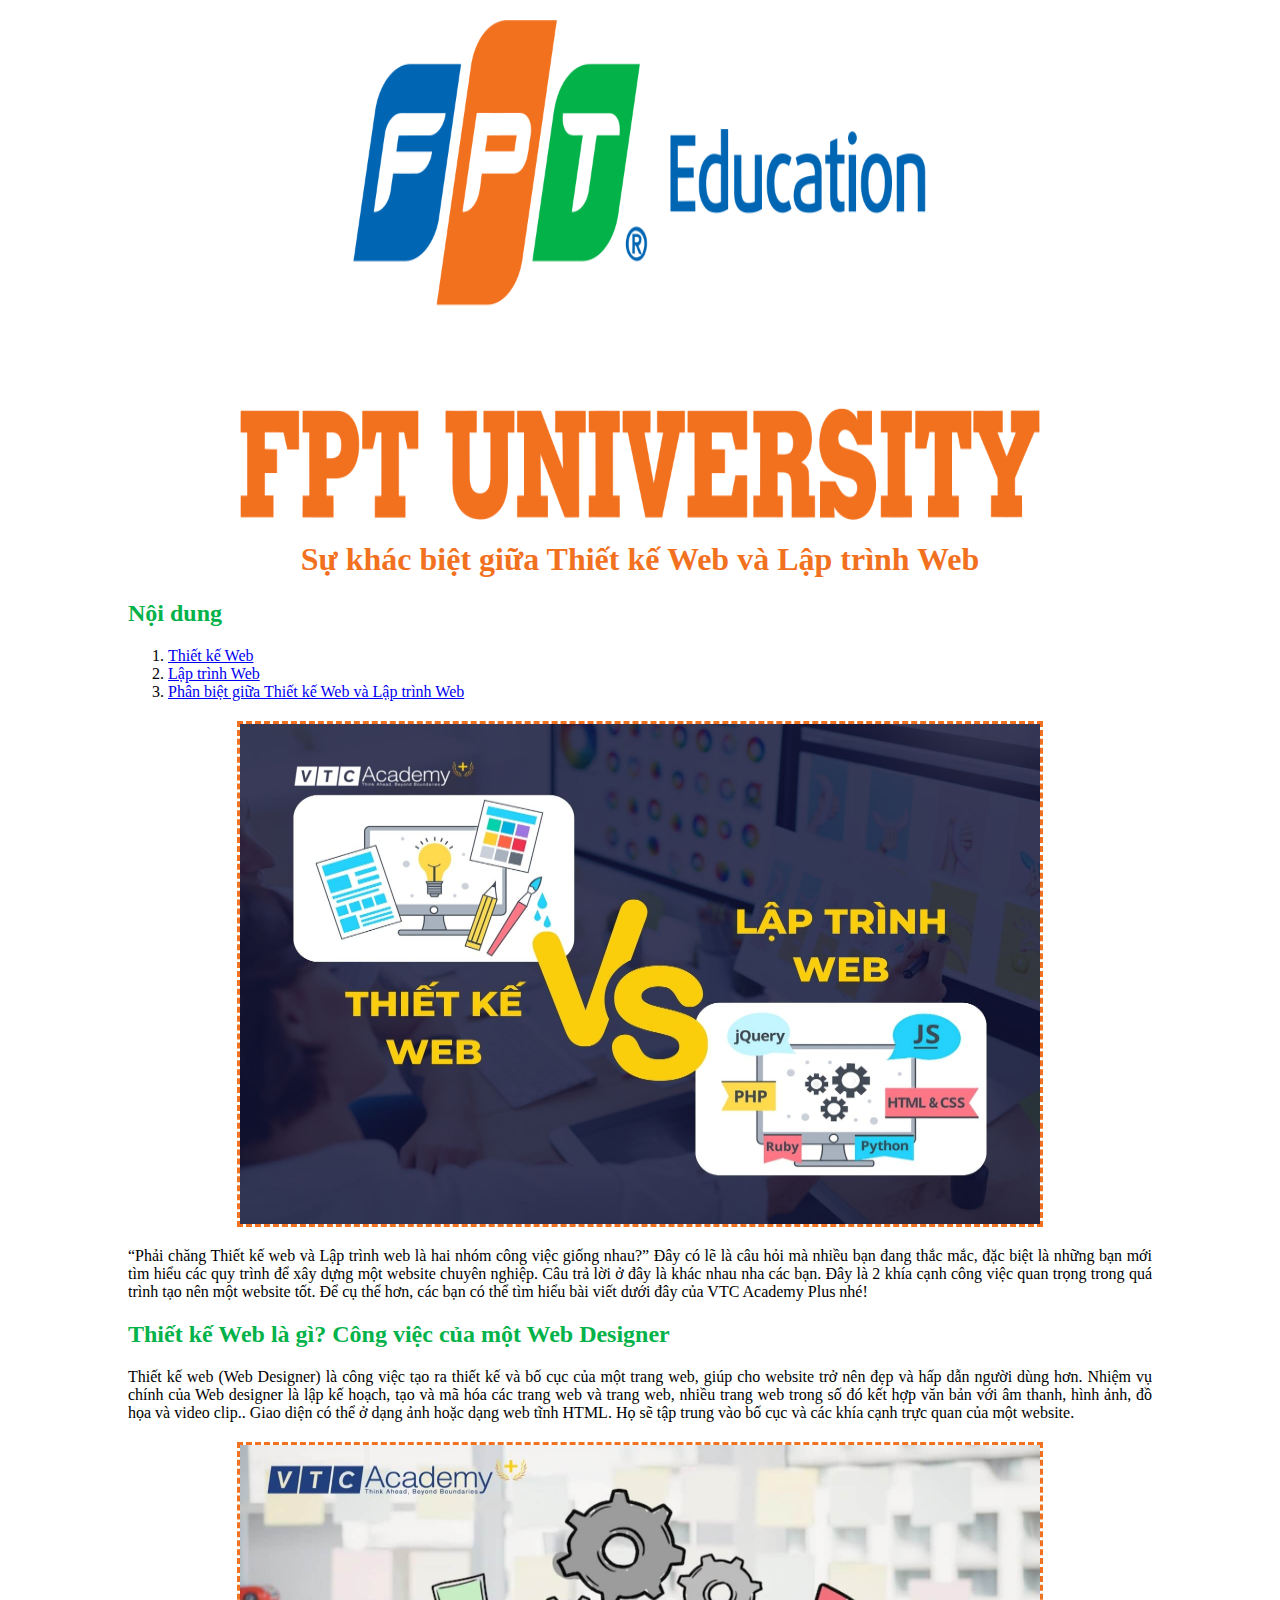
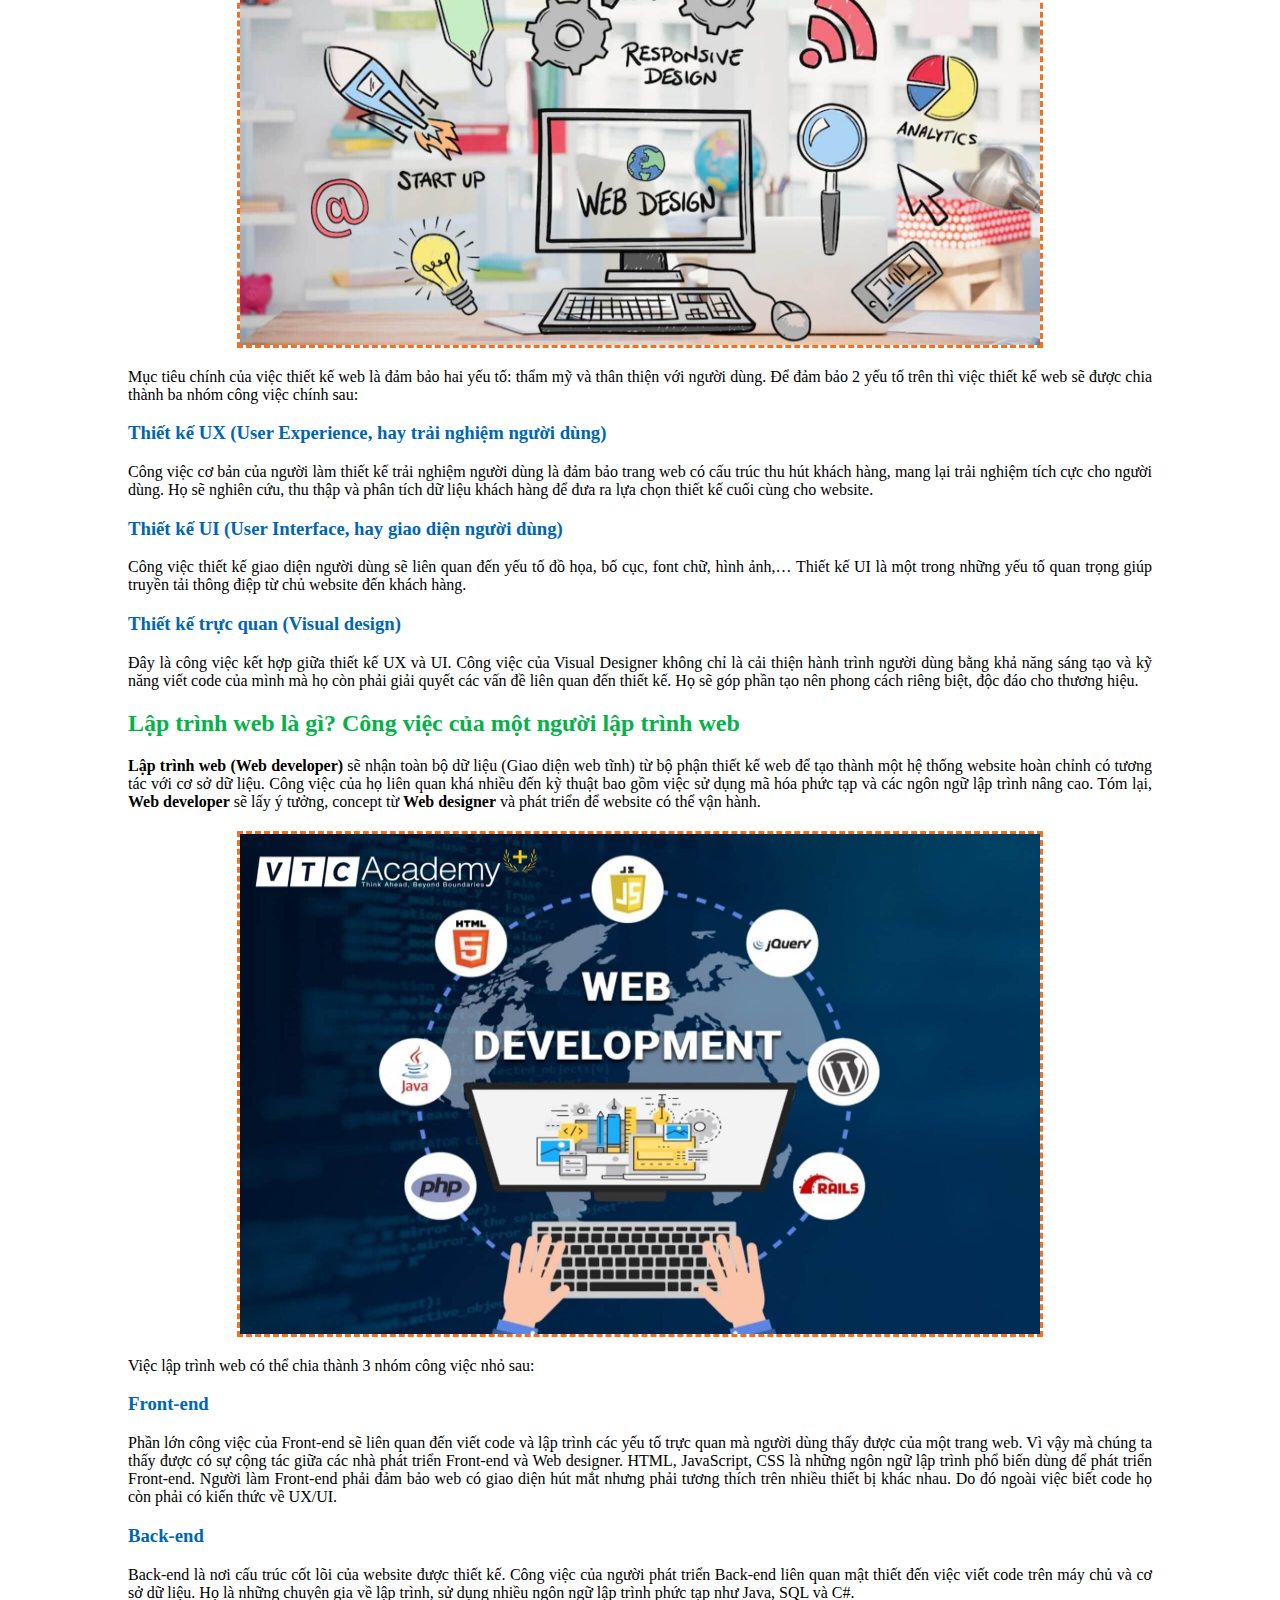
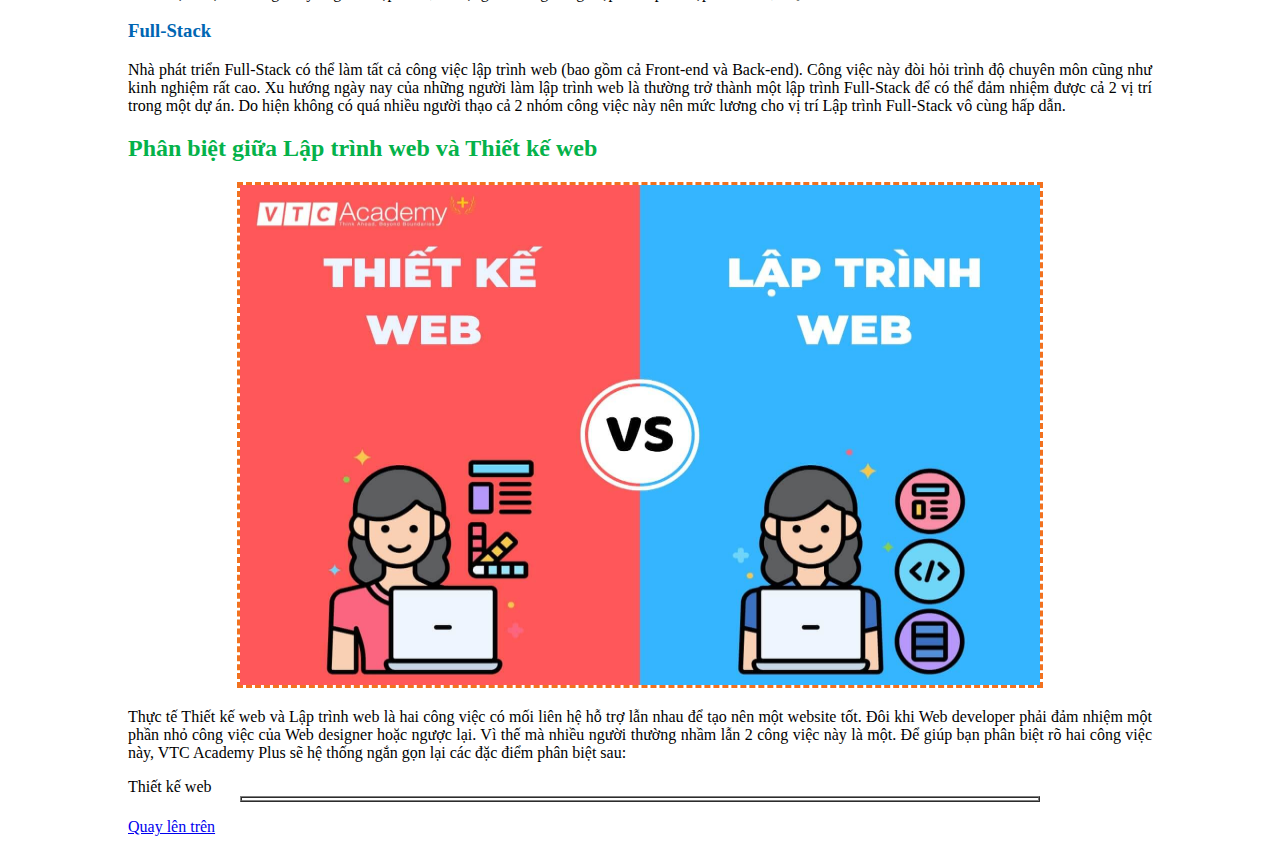
<file: Baitap/BT TUAN4/index.html>
<!doctype html>
<html>
<head>
<meta charset="utf-8">
<title>BT Tuần 4 - Lê Minh Thiện</title>
<style>
	body {width: 80%; margin: 0px auto}
	h2 {color: #04b24a}
	h3 {color: #0066b3}
	img {width: 800px; height: 500px; border-color: #f2711f; border-style: dashed; margin: 20px auto; display: block}
	p {text-align: justify}
</style>
</head>

<body>
	<img src="images/Logo_Trường_Đại_học_FPT.svg.png" style="width: 250; height: 100; border-style: none">
	<h1 style="color: #f2711f; text-align: center">Sự khác biệt giữa Thiết kế Web và Lập trình Web</h1>
	<h2>Nội dung</h2>
<ol>
		<li><a href="index.html#thietke">Thiết kế Web</a></li>
		<li><a href="index.html#laptrinh">Lập trình Web</a></li>
		<li><a href="index.html#phanbiet">Phân biệt giữa Thiết kế Web và Lập trình Web</a></li>
	</ol>
	<p>
		<img src="images/Su-khac-biet-giua-Thiet-ke-web-va-Lap-trinh-web.jpg" width="1275" height="825">
	</p>
	<p>“Phải chăng Thiết kế web và Lập trình web là hai nhóm công việc giống nhau?” Đây có lẽ là câu hỏi mà nhiều bạn đang thắc mắc, đặc biệt là những bạn mới tìm hiểu các quy trình để xây dựng một website chuyên nghiệp. Câu trả lời ở đây là khác nhau nha các bạn. Đây là 2 khía cạnh công việc quan trọng trong quá trình tạo nên một website tốt. Để cụ thể hơn, các bạn có thể tìm hiểu bài viết dưới đây của VTC Academy Plus nhé!</p>
	<h2 id="thietke">Thiết kế Web là gì? Công việc của một Web Designer</h2>
	<p>Thiết kế web (Web Designer) là công việc tạo ra thiết kế và bố cục của một trang web, giúp cho website trở nên đẹp và hấp dẫn người dùng hơn. Nhiệm vụ chính của Web designer là lập kế hoạch, tạo và mã hóa các trang web và trang web, nhiều trang web trong số đó kết hợp văn bản với âm thanh, hình ảnh, đồ họa và video clip.. Giao diện có thể ở dạng ảnh hoặc dạng web tĩnh HTML. Họ sẽ tập trung vào bố cục và các khía cạnh trực quan của một website.</p>
	<img src="images/thiet-ke-web.jpg">
	<p>Mục tiêu chính của việc thiết kế web là đảm bảo hai yếu tố: thẩm mỹ và thân thiện với người dùng. Để đảm bảo 2 yếu tố trên thì việc thiết kế web sẽ được chia thành ba nhóm công việc chính sau:</p>
	<h3>Thiết kế UX (User Experience, hay trải nghiệm người dùng)</h3>
	<p>Công việc cơ bản của người làm thiết kế trải nghiệm người dùng là đảm bảo trang web có cấu trúc thu hút khách hàng, mang lại trải nghiệm tích cực cho người dùng. Họ sẽ nghiên cứu, thu thập và phân tích dữ liệu khách hàng để đưa ra lựa chọn thiết kế cuối cùng cho website.</p>
	<h3>Thiết kế UI (User Interface, hay giao diện người dùng)</h3>
	<p>Công việc thiết kế giao diện người dùng sẽ liên quan đến yếu tố đồ họa, bố cục, font chữ, hình ảnh,… Thiết kế UI là một trong những yếu tố quan trọng giúp truyền tải thông điệp từ chủ website đến khách hàng.</p>
	<h3>Thiết kế trực quan (Visual design)</h3>
	<p>Đây là công việc kết hợp giữa thiết kế UX và UI. Công việc của Visual Designer không chỉ là cải thiện hành trình người dùng bằng khả năng sáng tạo và kỹ năng viết code của mình mà họ còn phải giải quyết các vấn đề liên quan đến thiết kế. Họ sẽ góp phần tạo nên phong cách riêng biệt, độc đáo cho thương hiệu.</p>
	<h2 id="laptrinh">Lập trình web là gì? Công việc của một người lập trình web</h2>
	<p><b>Lập trình web (Web developer)</b> sẽ nhận toàn bộ dữ liệu (Giao diện web tĩnh) từ bộ phận thiết kế web để tạo thành một hệ thống website hoàn chỉnh có tương tác với cơ sở dữ liệu. Công việc của họ liên quan khá nhiều đến kỹ thuật bao gồm việc sử dụng mã hóa phức tạp và các ngôn ngữ lập trình nâng cao. Tóm lại, <b>Web developer</b> sẽ lấy ý tưởng, concept từ <b>Web designer</b> và phát triển để website có thể vận hành.</p>
	<img src="images/lap-trinh-web.jpg">
	<p>Việc lập trình web có thể chia thành 3 nhóm công việc nhỏ sau:</p>
	<h3>Front-end</h3>
	<p>Phần lớn công việc của Front-end sẽ liên quan đến viết code và lập trình các yếu tố trực quan mà người dùng thấy được của một trang web. Vì vậy mà chúng ta thấy được có sự cộng tác giữa các nhà phát triển Front-end và Web designer. HTML, JavaScript, CSS là những ngôn ngữ lập trình phổ biến dùng để phát triển Front-end. Người làm Front-end phải đảm bảo web có giao diện hút mắt nhưng phải tương thích trên nhiều thiết bị khác nhau. Do đó ngoài việc biết code họ còn phải có kiến thức về UX/UI.</p>
	<h3>Back-end</h3>
	<p>Back-end là nơi cấu trúc cốt lõi của website được thiết kế. Công việc của người phát triển Back-end liên quan mật thiết đến việc viết code trên máy chủ và cơ sở dữ liệu. Họ là những chuyên gia về lập trình, sử dụng nhiều ngôn ngữ lập trình phức tạp như Java, SQL và C#.</p>
	<h3>Full-Stack</h3>
	<p>Nhà phát triển Full-Stack có thể làm tất cả công việc lập trình web (bao gồm cả Front-end và Back-end). Công việc này đòi hỏi trình độ chuyên môn cũng như kinh nghiệm rất cao. Xu hướng ngày nay của những người làm lập trình web là thường trở thành một lập trình Full-Stack để có thể đảm nhiệm được cả 2 vị trí trong một dự án. Do hiện không có quá nhiều người thạo cả 2 nhóm công việc này nên mức lương cho vị trí Lập trình Full-Stack vô cùng hấp dẫn.</p>
	<h2 id="phanbiet">Phân biệt giữa Lập trình web và Thiết kế web</h2>
	<img src="images/phan-biet.jpg">
	<p>Thực tế Thiết kế web và Lập trình web là hai công việc có mối liên hệ hỗ trợ lẫn nhau để tạo nên một website tốt. Đôi khi Web developer phải đảm nhiệm một phần nhỏ công việc của Web designer hoặc ngược lại. Vì thế mà nhiều người thường nhầm lẫn 2 công việc này là một.

	Để giúp bạn phân biệt rõ hai công việc này, VTC Academy Plus sẽ hệ thống ngắn gọn lại các đặc điểm phân biệt sau:</p>
	<table width="800" border="1" cellspacing="0" align="center">
		<td>
			<tr></tr>
			<tr>Thiết kế web</tr>
			<tr></tr>
		</td>
	</table>
	<p><a href="index.html">Quay lên trên</a></p>
</body>
</html>
</file>
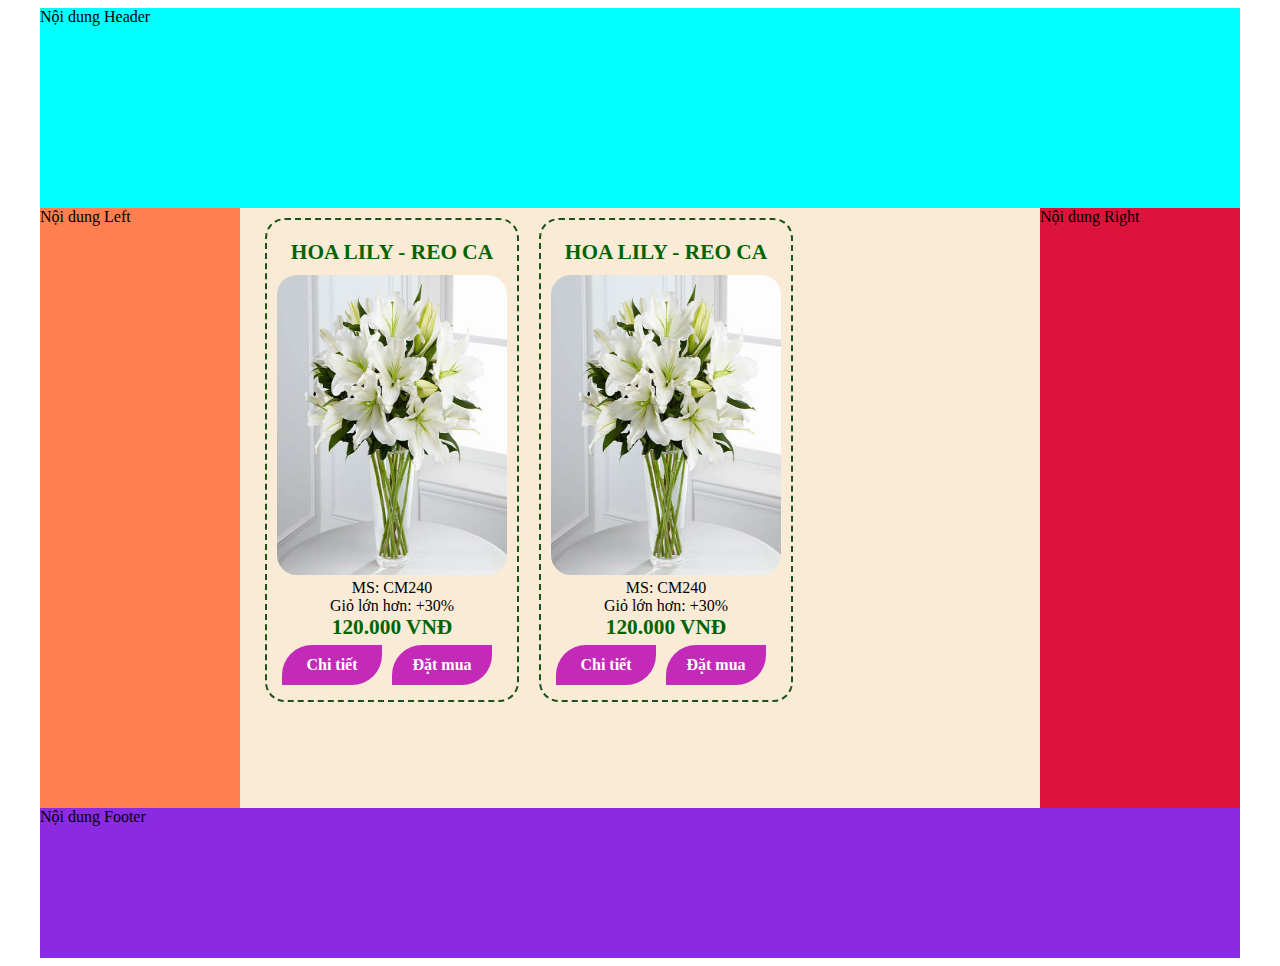
<file: Baitap/BT TUAN5/index.html>
<!doctype html>
<html>
<head>
<meta charset="utf-8">
<title>Bài tập Tuần 5 - Lê Minh Thiện</title>
<link href="css/Style.css" rel="stylesheet" type="text/css"><!--External Stylesheet: áp dụng cho cả website-->
	<style> </style><!--Internal Style Sheet: áp dụng cho 1 trang web-->
</head>

<body>
	<div id="container">
		<div id="header">Nội dung Header</div>
		<div id="left">Nội dung Left</div>
		<div id="middle">
			<div class="khung">
				<div class="tieude">HOA LILY - REO CA</div>
				<div class="hinh"><img src="images/hoa_ly_trang_1.jpg"></div>
				<div class="mota">
					MS: CM240<br>
					Giỏ lớn hơn: +30%<br>
					<span class="gia">120.000 VNĐ</span> <!--tách biệt Giá so với các nội dung khác-->
				</div>
				<div>
					<div class="nut"><a href="#">Chi tiết</a></div>
					<div class="nut"><a herf="#">Đặt mua</a></div>
				</div>
			</div><!--end div khung-->
		<div class="khung">
				<div class="tieude">HOA LILY - REO CA</div>
				<div class="hinh"><img src="images/hoa_ly_trang_1.jpg"></div>
				<div class="mota">
					MS: CM240<br>
					Giỏ lớn hơn: +30%<br>
					<span class="gia">120.000 VNĐ</span> <!--tách biệt Giá so với các nội dung khác-->
				</div>
				<div>
					<div class="nut"><a href="#">Chi tiết</a></div>
					<div class="nut"><a herf="#">Đặt mua</a></div>
				</div>
			</div>
		</div>
		<div id="right">Nội dung Right</div>
		<div id="footer">Nội dung Footer</div>
	</div>
</body>
</html>
</file>
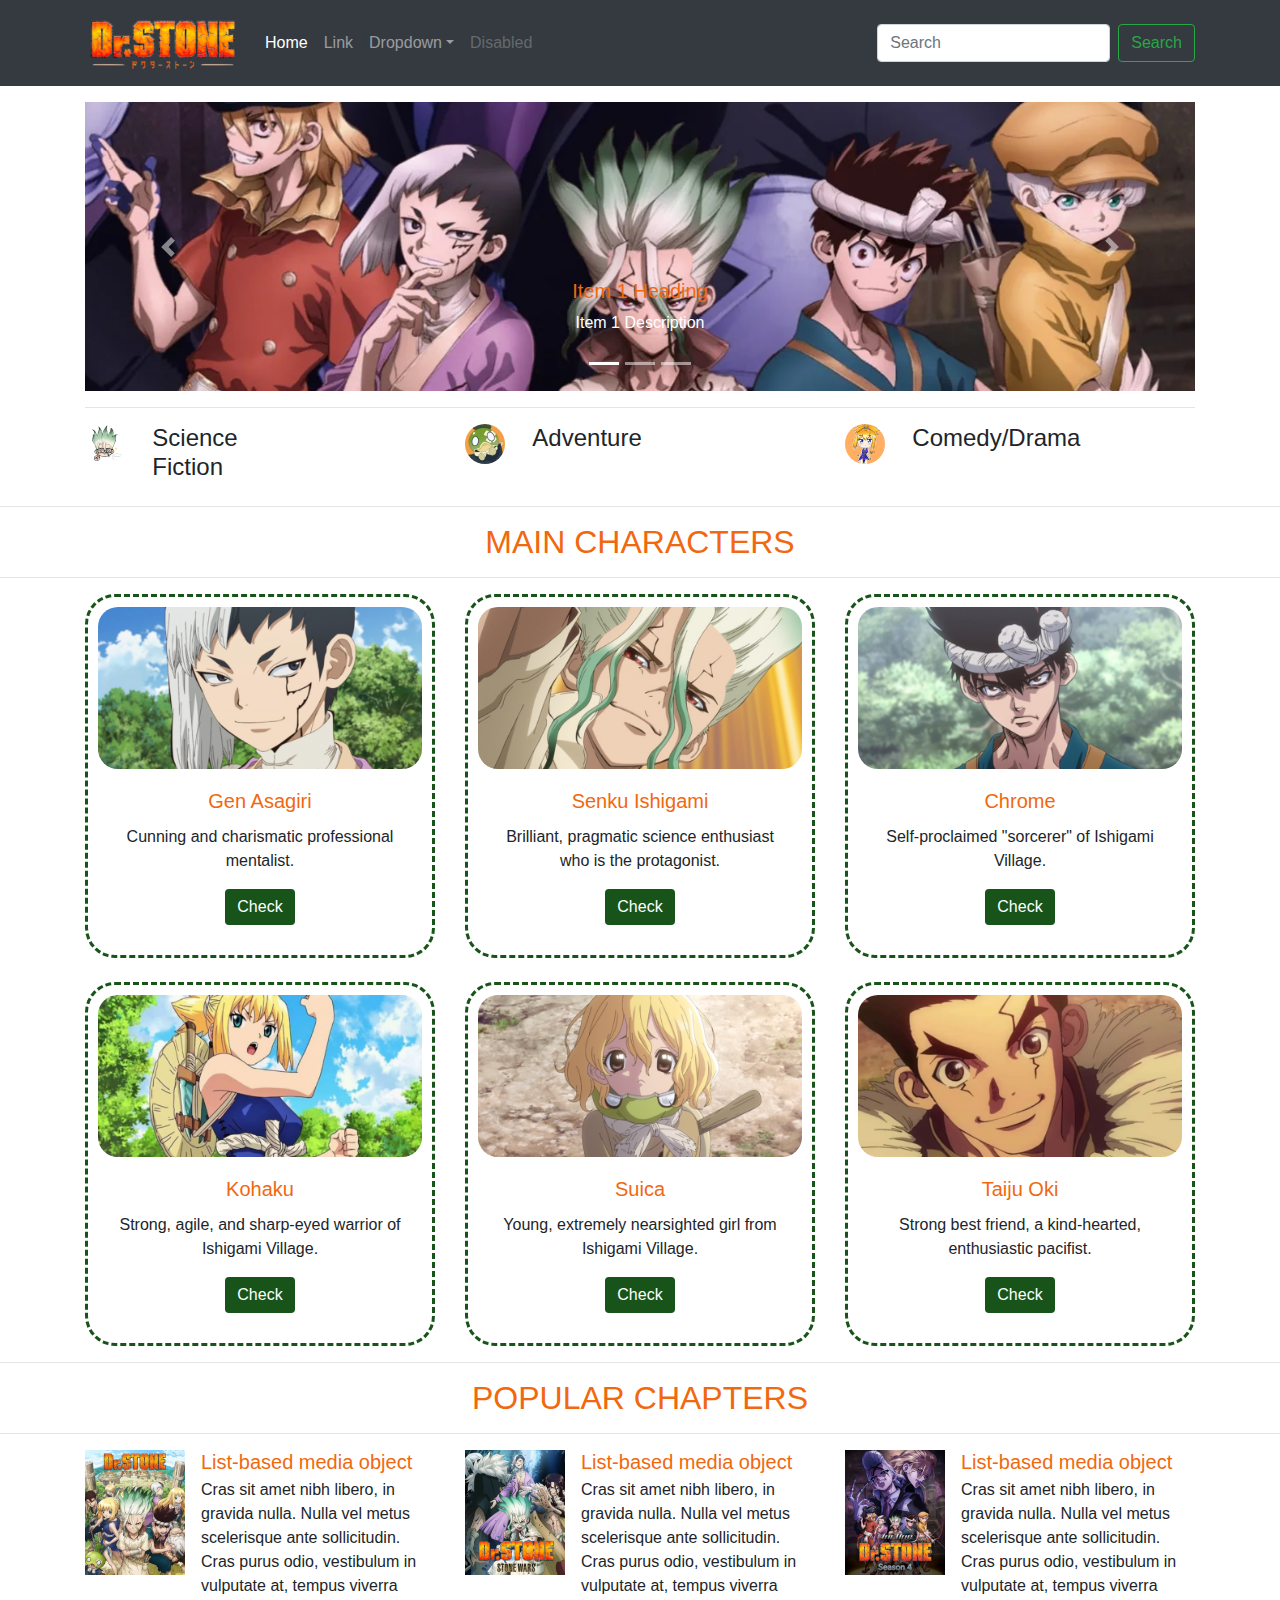
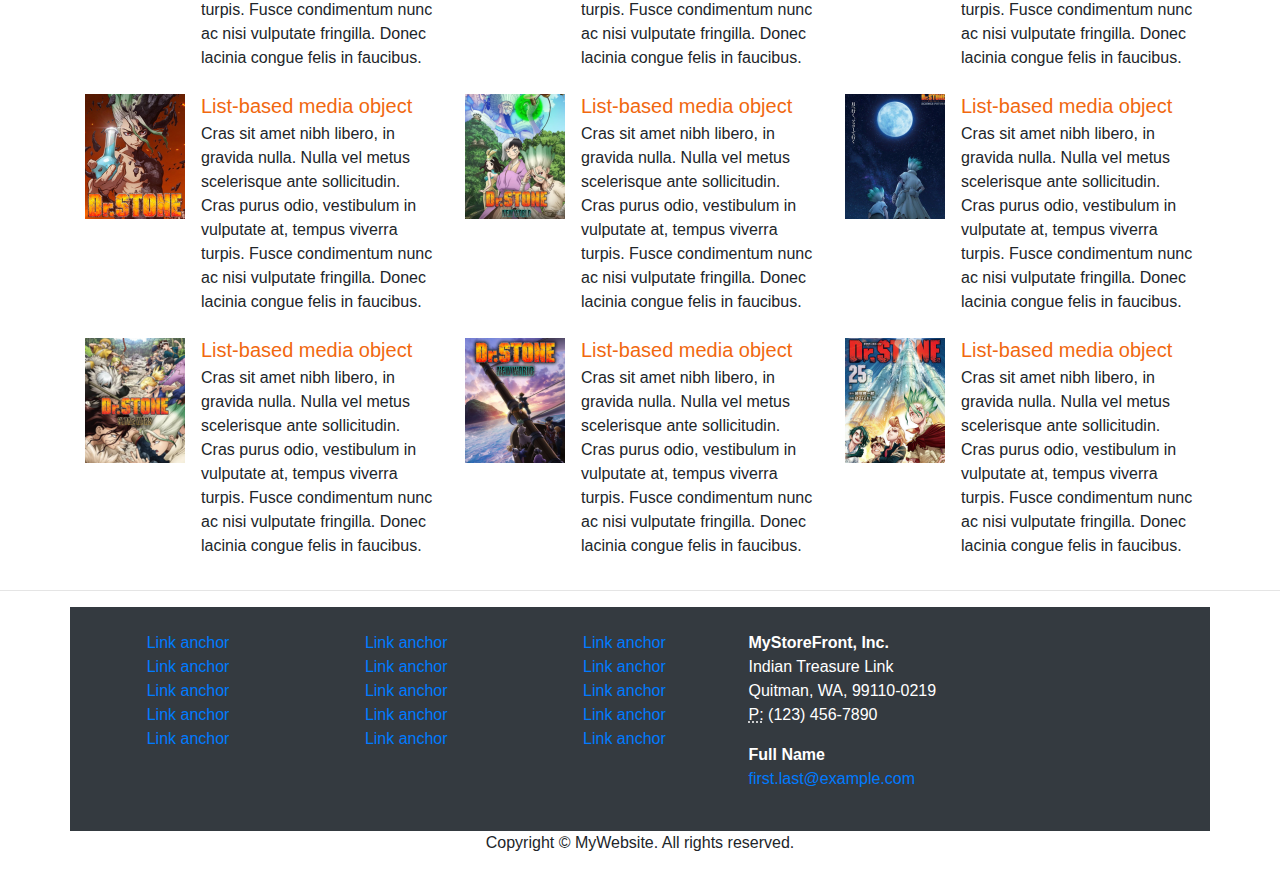
<file: Baitap/BT TUAN7/index.html>
<!DOCTYPE html>
<html lang="en">
  <head>
    <meta charset="utf-8">
    <meta http-equiv="X-UA-Compatible" content="IE=edge">
    <meta name="viewport" content="width=device-width, initial-scale=1">
    <title>Bootstrap eCommerce Page Template</title>
    <!-- Bootstrap -->
    <link href="css/bootstrap-4.3.1.css" rel="stylesheet">
    <link href="Style/mystyle.css" rel="stylesheet" type="text/css">
  </head>
  <body>
    <nav class="navbar navbar-expand-lg navbar-dark bg-dark">
      <div class="container">
        <a class="navbar-brand" href="#"><img src="images/Logo.png"></a>
        <button class="navbar-toggler" type="button" data-toggle="collapse" data-target="#navbarSupportedContent" aria-controls="navbarSupportedContent" aria-expanded="false" aria-label="Toggle navigation">
        <span class="navbar-toggler-icon"></span>
        </button>
        <div class="collapse navbar-collapse" id="navbarSupportedContent">
          <ul class="navbar-nav mr-auto">
            <li class="nav-item active">
              <a class="nav-link" href="#">Home <span class="sr-only">(current)</span></a>
            </li>
            <li class="nav-item">
              <a class="nav-link" href="#">Link</a>
            </li>
            <li class="nav-item dropdown">
              <a class="nav-link dropdown-toggle" href="#" id="navbarDropdown" role="button" data-toggle="dropdown" aria-haspopup="true" aria-expanded="false">Dropdown</a>
              <div class="dropdown-menu" aria-labelledby="navbarDropdown">
                <a class="dropdown-item" href="#">Action</a>
                <a class="dropdown-item" href="#">Another action</a>
                <div class="dropdown-divider"></div>
                <a class="dropdown-item" href="#">Something else here</a>
              </div>
            </li>
            <li class="nav-item">
              <a class="nav-link disabled" href="#">Disabled</a>
            </li>
          </ul>
          <form class="form-inline my-2 my-lg-0">
            <input class="form-control mr-sm-2" type="search" placeholder="Search" aria-label="Search">
            <button class="btn btn-outline-success my-2 my-sm-0" type="submit">Search</button>
          </form>
        </div>
      </div>
    </nav>
    <div class="container mt-3">
      <div class="row">
        <div class="col-12">
          <div id="carouselExampleControls" class="carousel slide" data-ride="carousel">
            <ol class="carousel-indicators">
              <li data-target="#carouselExampleControls" data-slide-to="0" class="active"></li>
              <li data-target="#carouselExampleControls" data-slide-to="1"></li>
              <li data-target="#carouselExampleControls" data-slide-to="2"></li>
            </ol>
            <div class="carousel-inner">
              <div class="carousel-item active">
                <img class="d-block w-100" src="images/1920x500 1.png" alt="First slide" style="width: 1920px" style="height: 500px">
                <div class="carousel-caption d-none d-md-block">
                  <h5>Item 1 Heading</h5>
                  <p>Item 1 Description</p>
                </div>
              </div>
              <div class="carousel-item">
                <img class="d-block w-100" src="images/1920x500 2.png" alt="Second slide">
                <div class="carousel-caption d-none d-md-block">
                  <h5>Item 2 Heading</h5>
                  <p>Item 2 Description</p>
                </div>
              </div>
              <div class="carousel-item">
                <img class="d-block w-100" src="images/1920x500 3.png" alt="Third slide">
                <div class="carousel-caption d-none d-md-block">
                  <h5>Item 3 Heading</h5>
                  <p>Item 3 Description</p>
                </div>
              </div>
            </div>
            <a class="carousel-control-prev" href="#carouselExampleControls" role="button" data-slide="prev">
            <span class="carousel-control-prev-icon" aria-hidden="true"></span>
            <span class="sr-only">Previous</span>
            </a>
            <a class="carousel-control-next" href="#carouselExampleControls" role="button" data-slide="next">
            <span class="carousel-control-next-icon" aria-hidden="true"></span>
            <span class="sr-only">Next</span>
            </a>
          </div>
        </div>
      </div>
      <hr>
    </div>
    <div class="container">
      <div class="row">
        <div class="col-4">
          <div class="row">
            <div class="col-2"><img class="rounded-circle" alt="Free Shipping" src="images/40x40 1.png"></div>
            <div class="col-lg-6 col-10 ml-1">
              <h4>Science Fiction</h4>
            </div>
          </div>
        </div>
        <div class="col-4">
          <div class="row">
            <div class="col-2"><img class="rounded-circle" alt="Free Shipping" src="images/40x40 2.png"></div>
            <div class="col-lg-6 col-10 ml-1">
              <h4>Adventure</h4>
            </div>
          </div>
        </div>
        <div class="col-4">
          <div class="row">
            <div class="col-2"><img class="rounded-circle" alt="Free Shipping" src="images/40x40 3.png"></div>
            <div class="col-lg-6 col-10 ml-1">
              <h4>Comedy/Drama</h4>
            </div>
          </div>
        </div>
      </div>
    </div>
    <hr>
    <h2 class="text-center">MAIN CHARACTERS</h2>
    <hr>
    <div class="container">
      <div class="row text-center">
        <div class="col-md-4 pb-1 pb-md-0">
          <div class="card">
            <img class="card-img-top" src="images/400x200 1.png" alt="Card image cap">
            <div class="card-body">
              <h5 class="card-title">Gen Asagiri</h5>
              <p class="card-text">Cunning and charismatic professional mentalist.</p>
              <a href="#" class="btn btn-primary">Check</a>
            </div>
          </div>
        </div>
        <div class="col-md-4 pb-1 pb-md-0">
          <div class="card">
            <img class="card-img-top" src="images/400x200 2.png" alt="Card image cap">
            <div class="card-body">
              <h5 class="card-title">Senku Ishigami</h5>
              <p class="card-text">Brilliant, pragmatic science enthusiast who is the protagonist.</p>
              <a href="#" class="btn btn-primary">Check</a>
            </div>
          </div>
        </div>
        <div class="col-md-4 pb-1 pb-md-0">
          <div class="card">
            <img class="card-img-top" src="images/400x200 3.png" alt="Card image cap">
            <div class="card-body">
              <h5 class="card-title">Chrome</h5>
              <p class="card-text">Self-proclaimed "sorcerer" of Ishigami Village.</p>
              <a href="#" class="btn btn-primary">Check</a>
            </div>
          </div>
        </div>
      </div>
      <div class="row text-center mt-4">
        <div class="col-md-4 pb-1 pb-md-0">
          <div class="card">
            <img class="card-img-top" src="images/400x200 4.png" alt="Card image cap">
            <div class="card-body">
              <h5 class="card-title">Kohaku</h5>
              <p class="card-text">Strong, agile, and sharp-eyed warrior of Ishigami Village.</p>
              <a href="#" class="btn btn-primary">Check</a>
            </div>
          </div>
        </div>
        <div class="col-md-4 pb-1 pb-md-0">
          <div class="card">
            <img class="card-img-top" src="images/400x200 5.png" alt="Card image cap">
            <div class="card-body">
              <h5 class="card-title">Suica</h5>
              <p class="card-text">Young, extremely nearsighted girl from Ishigami Village.</p>
              <a href="#" class="btn btn-primary">Check</a>
            </div>
          </div>
        </div>
        <div class="col-md-4 pb-1 pb-md-0">
          <div class="card">
            <img class="card-img-top" src="images/400x200 6.png" alt="Card image cap">
            <div class="card-body">
              <h5 class="card-title">Taiju Oki</h5>
              <p class="card-text">Strong best friend, a kind-hearted, enthusiastic pacifist.</p>
              <a href="#" class="btn btn-primary">Check</a>
            </div>
          </div>
        </div>
      </div>
    </div>
    <hr>
    <h2 class="text-center">POPULAR CHAPTERS</h2>
    <hr>
    <div class="container">
      <div class="row">
        <div class="col-lg-4">
          <ul class="list-unstyled">
            <li class="media">
              <img class="mr-3" src="images/100x125 1 TV Series.png" alt="Generic placeholder image">
              <div class="media-body">
                <h5 class="mt-0 mb-1">List-based media object</h5>
                Cras sit amet nibh libero, in gravida nulla. Nulla vel metus scelerisque ante sollicitudin. Cras purus odio, vestibulum in vulputate at, tempus viverra turpis. Fusce condimentum nunc ac nisi vulputate fringilla. Donec lacinia congue felis in faucibus.
              </div>
            </li>
            <li class="media my-4">
              <img class="mr-3" src="images/100x125 2 Season 1.png" alt="Generic placeholder image">
              <div class="media-body">
                <h5 class="mt-0 mb-1">List-based media object</h5>
                Cras sit amet nibh libero, in gravida nulla. Nulla vel metus scelerisque ante sollicitudin. Cras purus odio, vestibulum in vulputate at, tempus viverra turpis. Fusce condimentum nunc ac nisi vulputate fringilla. Donec lacinia congue felis in faucibus.
              </div>
            </li>
            <li class="media">
              <img class="mr-3" src="images/100x125 Season 2.png" alt="Generic placeholder image">
              <div class="media-body">
                <h5 class="mt-0 mb-1">List-based media object</h5>
                Cras sit amet nibh libero, in gravida nulla. Nulla vel metus scelerisque ante sollicitudin. Cras purus odio, vestibulum in vulputate at, tempus viverra turpis. Fusce condimentum nunc ac nisi vulputate fringilla. Donec lacinia congue felis in faucibus.
              </div>
            </li>
          </ul>
        </div>
        <div class="col-lg-4">
          <ul class="list-unstyled">
            <li class="media">
              <img class="mr-3" src="images/100x125 Stone Wars.png" alt="Generic placeholder image">
              <div class="media-body">
                <h5 class="mt-0 mb-1">List-based media object</h5>
                Cras sit amet nibh libero, in gravida nulla. Nulla vel metus scelerisque ante sollicitudin. Cras purus odio, vestibulum in vulputate at, tempus viverra turpis. Fusce condimentum nunc ac nisi vulputate fringilla. Donec lacinia congue felis in faucibus.
              </div>
            </li>
            <li class="media my-4">
              <img class="mr-3" src="images/100x125 3 Season 3.png" alt="Generic placeholder image">
              <div class="media-body">
                <h5 class="mt-0 mb-1">List-based media object</h5>
                Cras sit amet nibh libero, in gravida nulla. Nulla vel metus scelerisque ante sollicitudin. Cras purus odio, vestibulum in vulputate at, tempus viverra turpis. Fusce condimentum nunc ac nisi vulputate fringilla. Donec lacinia congue felis in faucibus.
              </div>
            </li>
            <li class="media">
              <img class="mr-3" src="images/100x125 SS3.png" alt="Generic placeholder image">
              <div class="media-body">
                <h5 class="mt-0 mb-1">List-based media object</h5>
                Cras sit amet nibh libero, in gravida nulla. Nulla vel metus scelerisque ante sollicitudin. Cras purus odio, vestibulum in vulputate at, tempus viverra turpis. Fusce condimentum nunc ac nisi vulputate fringilla. Donec lacinia congue felis in faucibus.
              </div>
            </li>
          </ul>
        </div>
        <div class="col-lg-4">
          <ul class="list-unstyled">
            <li class="media">
              <img class="mr-3" src="images/100x125 Season 4.png" alt="Generic placeholder image">
              <div class="media-body">
                <h5 class="mt-0 mb-1">List-based media object</h5>
                Cras sit amet nibh libero, in gravida nulla. Nulla vel metus scelerisque ante sollicitudin. Cras purus odio, vestibulum in vulputate at, tempus viverra turpis. Fusce condimentum nunc ac nisi vulputate fringilla. Donec lacinia congue felis in faucibus.
              </div>
            </li>
            <li class="media my-4">
              <img class="mr-3" src="images/100x125 Future.png" alt="Generic placeholder image">
              <div class="media-body">
                <h5 class="mt-0 mb-1">List-based media object</h5>
                Cras sit amet nibh libero, in gravida nulla. Nulla vel metus scelerisque ante sollicitudin. Cras purus odio, vestibulum in vulputate at, tempus viverra turpis. Fusce condimentum nunc ac nisi vulputate fringilla. Donec lacinia congue felis in faucibus.
              </div>
            </li>
            <li class="media">
              <img class="mr-3" src="images/100x125 New chapter.png" alt="Generic placeholder image">
              <div class="media-body">
                <h5 class="mt-0 mb-1">List-based media object</h5>
                Cras sit amet nibh libero, in gravida nulla. Nulla vel metus scelerisque ante sollicitudin. Cras purus odio, vestibulum in vulputate at, tempus viverra turpis. Fusce condimentum nunc ac nisi vulputate fringilla. Donec lacinia congue felis in faucibus.
              </div>
            </li>
          </ul>
        </div>
      </div>
    </div>
    <hr>
    <div class="container text-white bg-dark p-4">
      <div class="row">
        <div class="col-6 col-md-8 col-lg-7">
          <div class="row text-center">
            <div class="col-sm-6 col-md-4 col-lg-4 col-12">
              <ul class="list-unstyled">
                <li class="btn-link"> <a>Link anchor</a> </li>
                <li class="btn-link"> <a>Link anchor</a> </li>
                <li class="btn-link"> <a>Link anchor</a> </li>
                <li class="btn-link"> <a>Link anchor</a> </li>
                <li class="btn-link"> <a>Link anchor</a> </li>
              </ul>
            </div>
            <div class="col-sm-6 col-md-4 col-lg-4 col-12">
              <ul class="list-unstyled">
                <li class="btn-link"> <a>Link anchor</a> </li>
                <li class="btn-link"> <a>Link anchor</a> </li>
                <li class="btn-link"> <a>Link anchor</a> </li>
                <li class="btn-link"> <a>Link anchor</a> </li>
                <li class="btn-link"> <a>Link anchor</a> </li>
              </ul>
            </div>
            <div class="col-sm-6 col-md-4 col-lg-4 col-12">
              <ul class="list-unstyled">
                <li class="btn-link"> <a>Link anchor</a> </li>
                <li class="btn-link"> <a>Link anchor</a> </li>
                <li class="btn-link"> <a>Link anchor</a> </li>
                <li class="btn-link"> <a>Link anchor</a> </li>
                <li class="btn-link"> <a>Link anchor</a> </li>
              </ul>
            </div>
          </div>
        </div>
        <div class="col-md-4 col-lg-5 col-6">
          <address>
            <strong>MyStoreFront, Inc.</strong><br>
            Indian Treasure Link<br>
            Quitman, WA, 99110-0219<br>
            <abbr title="Phone">P:</abbr> (123) 456-7890
          </address>
          <address>
            <strong>Full Name</strong><br>
            <a href="mailto:#">first.last@example.com</a>
          </address>
        </div>
      </div>
    </div>
    <footer class="text-center">
      <div class="container">
        <div class="row">
          <div class="col-12">
            <p>Copyright © MyWebsite. All rights reserved.</p>
          </div>
        </div>
      </div>
    </footer>
    <!-- jQuery (necessary for Bootstrap's JavaScript plugins) -->
    <script src="js/jquery-3.3.1.min.js"></script>
    <!-- Include all compiled plugins (below), or include individual files as needed -->
    <script src="js/popper.min.js"></script>
    <script src="js/bootstrap-4.3.1.js"></script>
  </body>
</html>
</file>
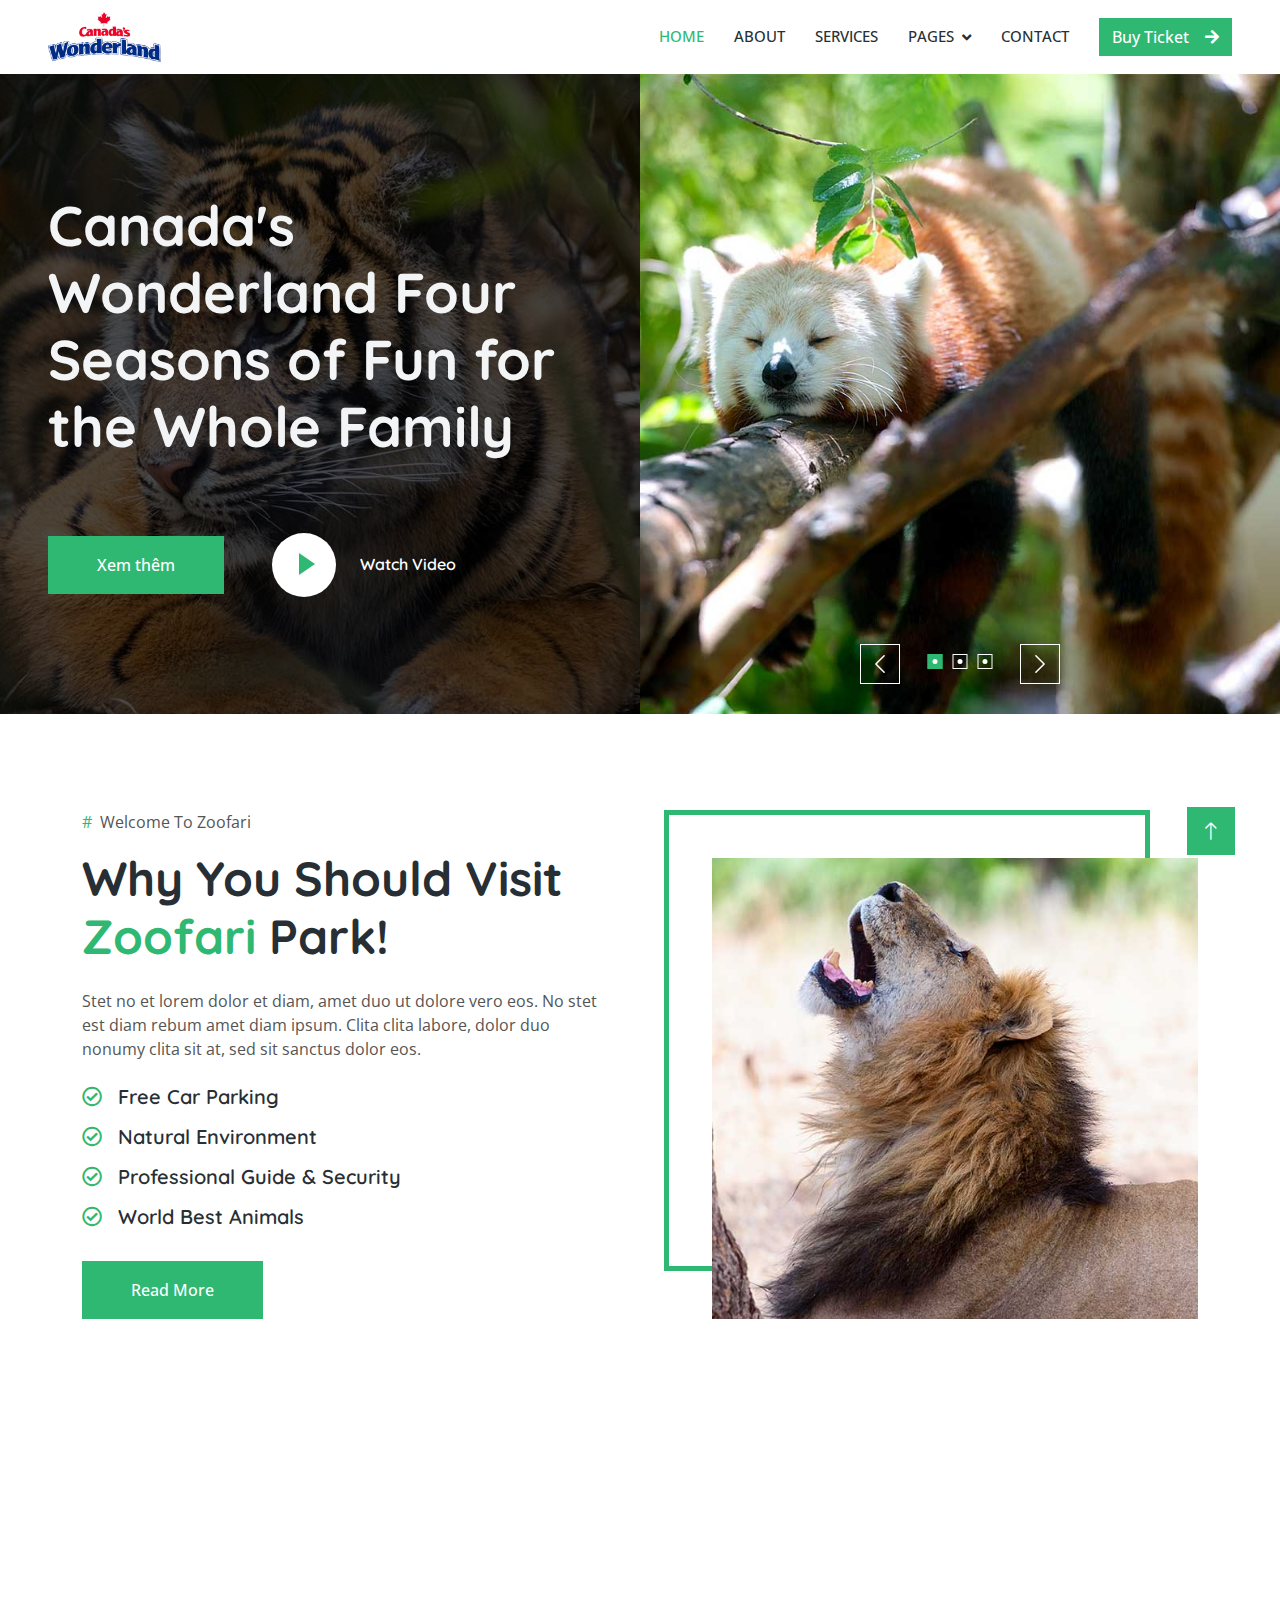
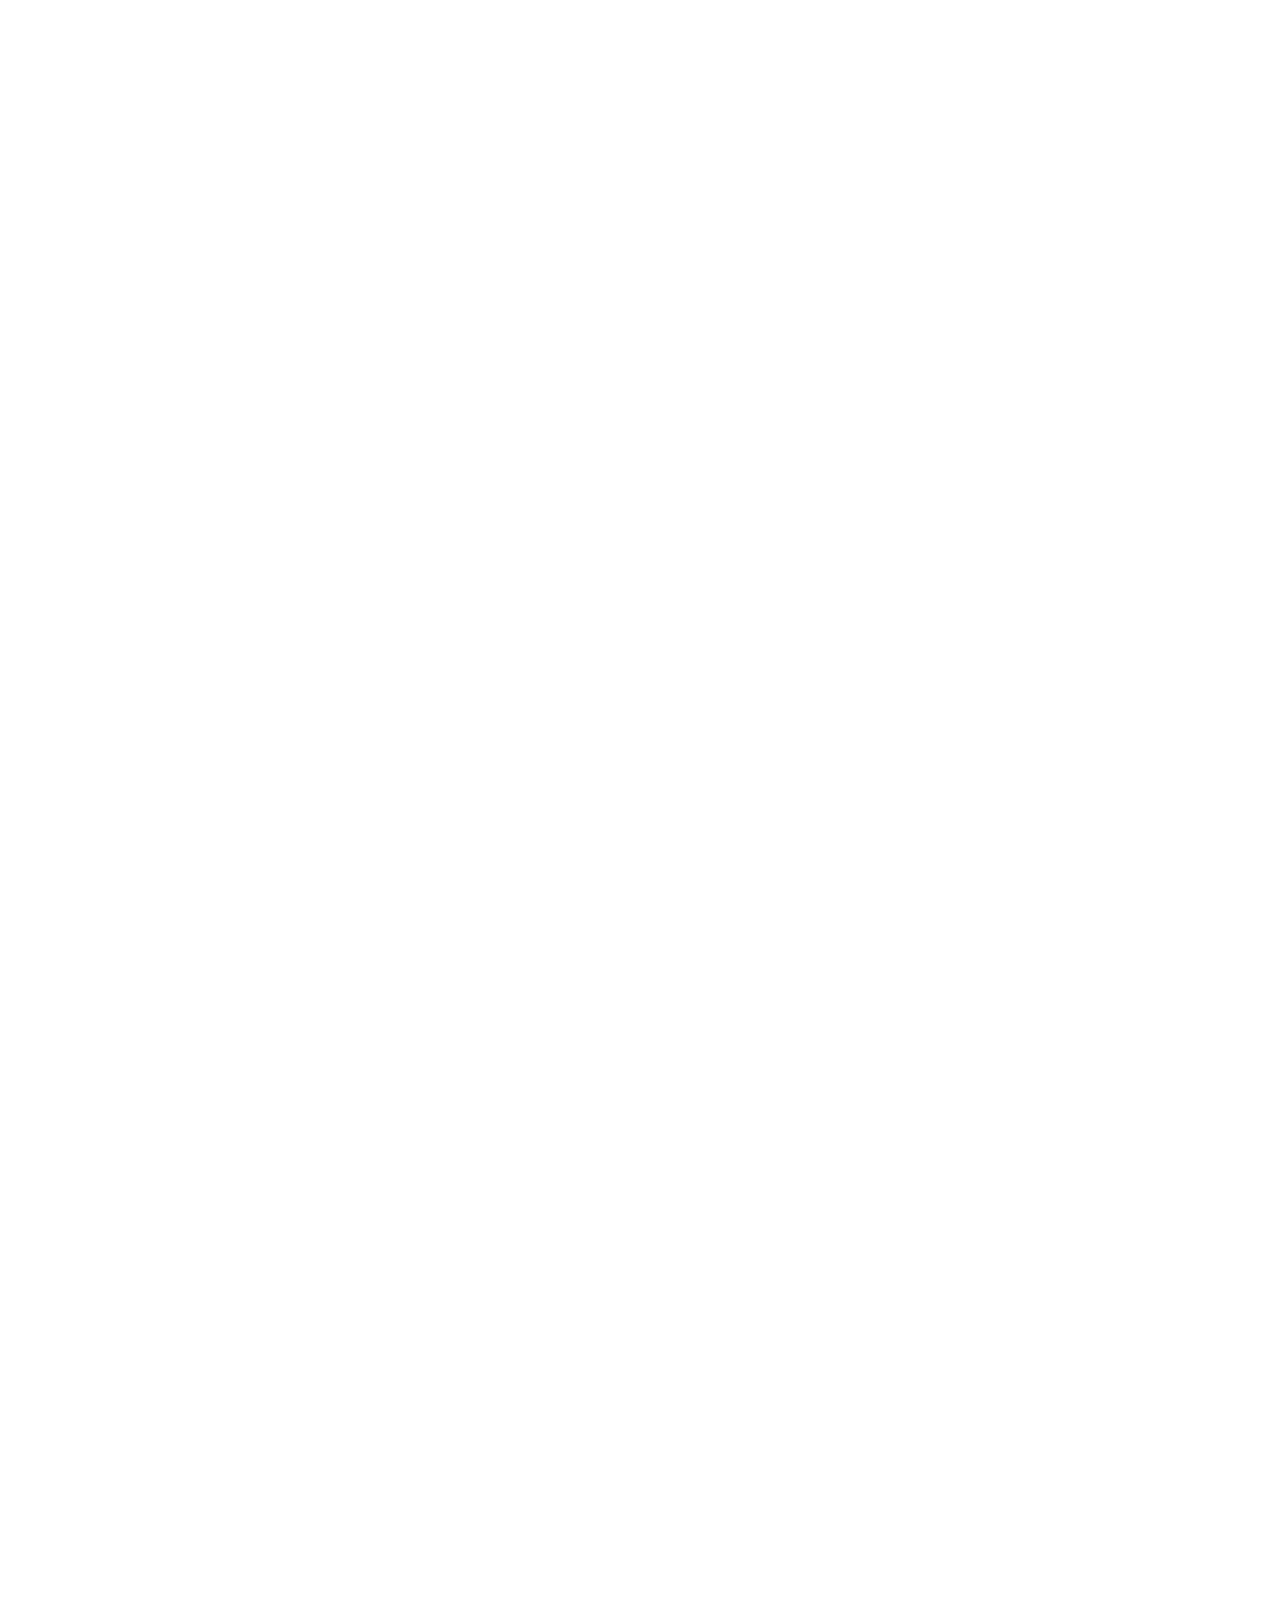
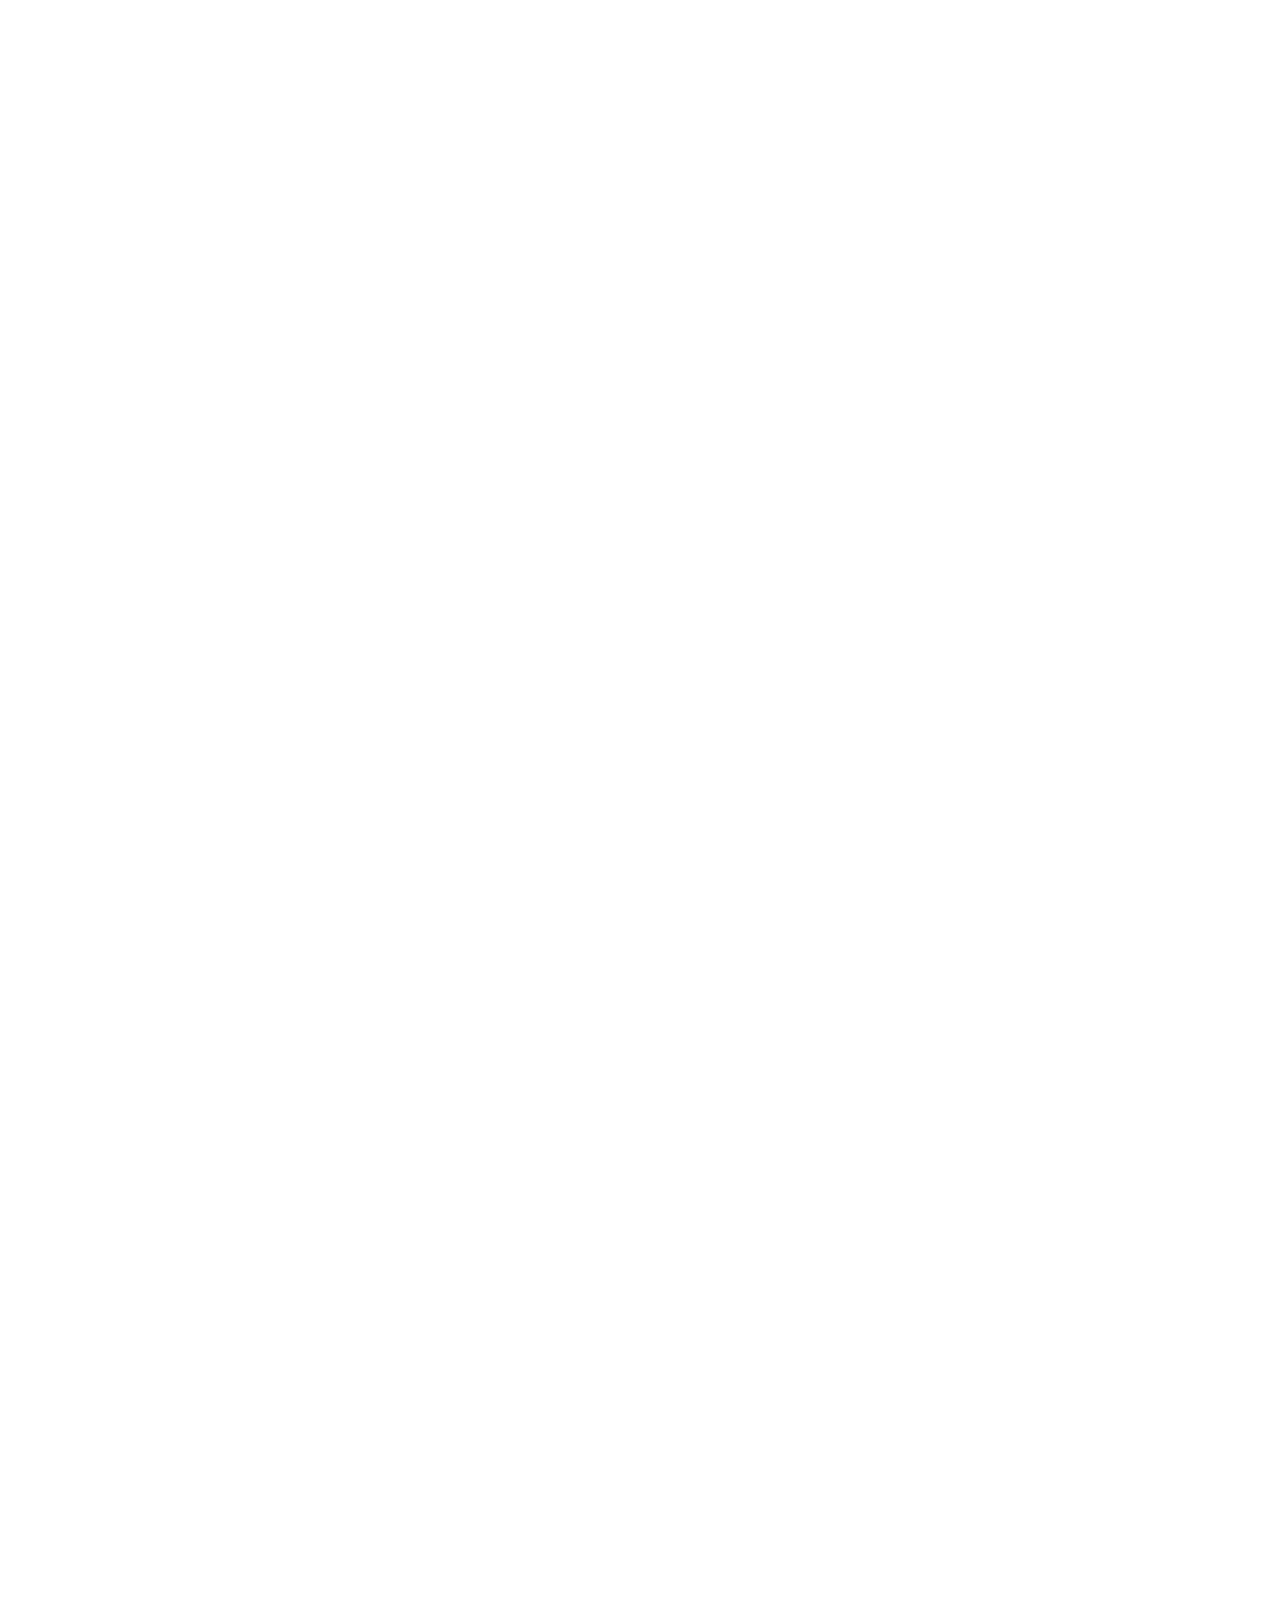
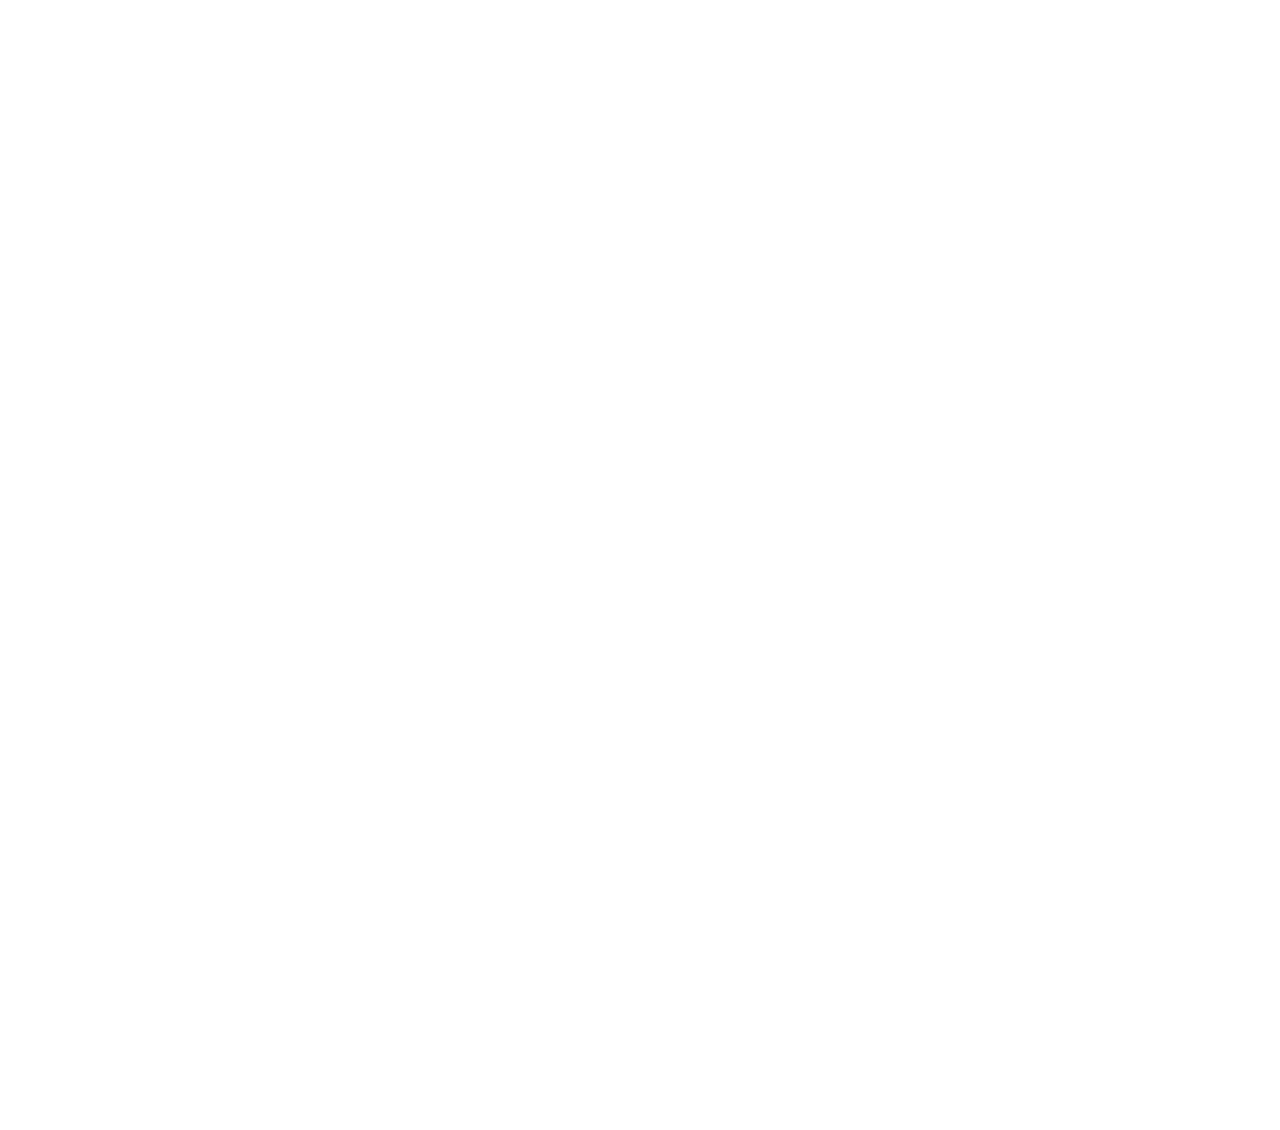
<file: Baitap/KTRA 30%/zoofari/index.html>
<!DOCTYPE html>
<html lang="en">
  <head>
    <meta charset="utf-8" />
    <title>Zoofari - Zoo & Safari Park Website Template</title>
    <meta content="width=device-width, initial-scale=1.0" name="viewport" />
    <meta content="" name="keywords" />
    <meta content="" name="description" />

    <!-- Favicon -->
    <link href="img/favicon.ico" rel="icon" />

    <!-- Google Web Fonts -->
    <link rel="preconnect" href="https://fonts.googleapis.com" />
    <link rel="preconnect" href="https://fonts.gstatic.com" crossorigin />
    <link
      href="https://fonts.googleapis.com/css2?family=Open+Sans:wght@400;500&family=Quicksand:wght@600;700&display=swap"
      rel="stylesheet"
    />

    <!-- Icon Font Stylesheet -->
    <link
      href="https://cdnjs.cloudflare.com/ajax/libs/font-awesome/5.10.0/css/all.min.css"
      rel="stylesheet"
    />
    <link
      href="https://cdn.jsdelivr.net/npm/bootstrap-icons@1.4.1/font/bootstrap-icons.css"
      rel="stylesheet"
    />

    <!-- Libraries Stylesheet -->
    <link href="lib/animate/animate.min.css" rel="stylesheet" />
    <link href="lib/lightbox/css/lightbox.min.css" rel="stylesheet" />
    <link href="lib/owlcarousel/assets/owl.carousel.min.css" rel="stylesheet" />

    <!-- Customized Bootstrap Stylesheet -->
    <link href="css/bootstrap.min.css" rel="stylesheet" />

    <!-- Template Stylesheet -->
    <link href="css/style.css" rel="stylesheet" />
  </head>

  <body>
    <!-- Spinner Start -->
    <div
      id="spinner"
      class="show bg-white position-fixed translate-middle w-100 vh-100 top-50 start-50 d-flex align-items-center justify-content-center"
    >
      <div
        class="spinner-border text-primary"
        style="width: 3rem; height: 3rem"
        role="status"
      >
        <span class="sr-only">Loading...</span>
      </div>
    </div>
    <!-- Spinner End -->

   
    <!-- Navbar Start -->
    <nav
      class="navbar navbar-expand-lg bg-white navbar-light sticky-top py-lg-0 px-4 px-lg-5 wow fadeIn"
      data-wow-delay="0.1s"
    >
      <a href="index.html" class="navbar-brand p-0">
        <img class="img-fluid me-3" src="../dulieuA/dulieuA/logoWonder.png" alt="Icon" />
        <h1 class="m-0 text-primary"></h1>
      </a>
      <button
        type="button"
        class="navbar-toggler"
        data-bs-toggle="collapse"
        data-bs-target="#navbarCollapse"
      >
        <span class="navbar-toggler-icon"></span>
      </button>
      <div class="collapse navbar-collapse py-4 py-lg-0" id="navbarCollapse">
        <div class="navbar-nav ms-auto">
          <a href="index.html" class="nav-item nav-link active">Home</a>
          <a href="about.html" class="nav-item nav-link">About</a>
          <a href="service.html" class="nav-item nav-link">Services</a>
          <div class="nav-item dropdown">
            <a
              href="#"
              class="nav-link dropdown-toggle"
              data-bs-toggle="dropdown"
              >Pages</a
            >
            <div class="dropdown-menu rounded-0 rounded-bottom m-0">
              <a href="animal.html" class="dropdown-item">Our Animals</a>
              <a href="membership.html" class="dropdown-item">Membership</a>
              <a href="visiting.html" class="dropdown-item">Visiting Hours</a>
              <a href="testimonial.html" class="dropdown-item">Testimonial</a>
              <a href="404.html" class="dropdown-item">404 Page</a>
            </div>
          </div>
          <a href="contact.html" class="nav-item nav-link">Contact</a>
        </div>
        <a href="" class="btn btn-primary"
          >Buy Ticket<i class="fa fa-arrow-right ms-3"></i
        ></a>
      </div>
    </nav>
    <!-- Navbar End -->

    <!-- Header Start -->
    <div class="container-fluid bg-dark p-0 mb-5">
      <div class="row g-0 flex-column-reverse flex-lg-row">
        <div class="col-lg-6 p-0 wow fadeIn" data-wow-delay="0.1s">
          <div
            class="header-bg h-100 d-flex flex-column justify-content-center p-5"
          >
            <h1 class="display-4 text-light mb-5">
              Canada's Wonderland
Four Seasons of Fun for the Whole Family
            </h1>
            <div class="d-flex align-items-center pt-4 animated slideInDown">
              <a href="" class="btn btn-primary py-sm-3 px-3 px-sm-5 me-5"
                >Xem thêm</a
              >
              <button
                type="button"
                class="btn-play"
                data-bs-toggle="modal"
                data-src="https://www.youtube.com/embed/DWRcNpR6Kdc"
                data-bs-target="#videoModal"
              >
                <span></span>
              </button>
              <h6 class="text-white m-0 ms-4 d-none d-sm-block">Watch Video</h6>
            </div>
          </div>
        </div>
        <div class="col-lg-6 wow fadeIn" data-wow-delay="0.5s">
          <div class="owl-carousel header-carousel">
            <div class="owl-carousel-item">
              <img class="img-fluid" src="img/carousel-1.jpg" alt="" />
            </div>
            <div class="owl-carousel-item">
              <img class="img-fluid" src="img/carousel-2.jpg" alt="" />
            </div>
            <div class="owl-carousel-item">
              <img class="img-fluid" src="img/carousel-3.jpg" alt="" />
            </div>
          </div>
        </div>
      </div>
    </div>
    <!-- Header End -->

    <!-- Video Modal Start -->
    <div
      class="modal modal-video fade"
      id="videoModal"
      tabindex="-1"
      aria-labelledby="exampleModalLabel"
      aria-hidden="true"
    >
      <div class="modal-dialog">
        <div class="modal-content rounded-0">
          <div class="modal-header">
            <h3 class="modal-title" id="exampleModalLabel">Youtube Video</h3>
            <button
              type="button"
              class="btn-close"
              data-bs-dismiss="modal"
              aria-label="Close"
            ></button>
          </div>
          <div class="modal-body">
            <!-- 16:9 aspect ratio -->
            <div class="ratio ratio-16x9">
              <iframe
                class="embed-responsive-item"
                src="#"
                id="video"
                allowfullscreen
                allowscriptaccess="always"
                allow="autoplay"
              ></iframe>
            </div>
          </div>
        </div>
      </div>
    </div>
    <!-- Video Modal End -->

    <!-- About Start -->
    <div class="container-xxl py-5">
      <div class="container">
        <div class="row g-5">
          <div class="col-lg-6 wow fadeInUp" data-wow-delay="0.1s">
            <p><span class="text-primary me-2">#</span>Welcome To Zoofari</p>
            <h1 class="display-5 mb-4">
              Why You Should Visit
              <span class="text-primary">Zoofari</span> Park!
            </h1>
            <p class="mb-4">
              Stet no et lorem dolor et diam, amet duo ut dolore vero eos. No
              stet est diam rebum amet diam ipsum. Clita clita labore, dolor duo
              nonumy clita sit at, sed sit sanctus dolor eos.
            </p>
            <h5 class="mb-3">
              <i class="far fa-check-circle text-primary me-3"></i>Free Car
              Parking
            </h5>
            <h5 class="mb-3">
              <i class="far fa-check-circle text-primary me-3"></i>Natural
              Environment
            </h5>
            <h5 class="mb-3">
              <i class="far fa-check-circle text-primary me-3"></i>Professional
              Guide & Security
            </h5>
            <h5 class="mb-3">
              <i class="far fa-check-circle text-primary me-3"></i>World Best
              Animals
            </h5>
            <a class="btn btn-primary py-3 px-5 mt-3" href="">Read More</a>
          </div>
          <div class="col-lg-6 wow fadeInUp" data-wow-delay="0.5s">
            <div class="img-border">
              <img class="img-fluid" src="img/about.jpg" alt="" />
            </div>
          </div>
        </div>
      </div>
    </div>
    <!-- About End -->

    <!-- Facts Start -->
    <div
      class="container-xxl bg-primary facts my-5 py-5 wow fadeInUp"
      data-wow-delay="0.1s"
    >
      <div class="container py-5">
        <div class="row g-4">
          <div
            class="col-md-6 col-lg-3 text-center wow fadeIn"
            data-wow-delay="0.1s"
          >
            <i class="fa fa-paw fa-3x text-primary mb-3"></i>
            <h1 class="text-white mb-2" data-toggle="counter-up">12345</h1>
            <p class="text-white mb-0">Total Animal</p>
          </div>
          <div
            class="col-md-6 col-lg-3 text-center wow fadeIn"
            data-wow-delay="0.3s"
          >
            <i class="fa fa-users fa-3x text-primary mb-3"></i>
            <h1 class="text-white mb-2" data-toggle="counter-up">12345</h1>
            <p class="text-white mb-0">Daily Vigitors</p>
          </div>
          <div
            class="col-md-6 col-lg-3 text-center wow fadeIn"
            data-wow-delay="0.5s"
          >
            <i class="fa fa-certificate fa-3x text-primary mb-3"></i>
            <h1 class="text-white mb-2" data-toggle="counter-up">12345</h1>
            <p class="text-white mb-0">Total Membership</p>
          </div>
          <div
            class="col-md-6 col-lg-3 text-center wow fadeIn"
            data-wow-delay="0.7s"
          >
            <i class="fa fa-shield-alt fa-3x text-primary mb-3"></i>
            <h1 class="text-white mb-2" data-toggle="counter-up">12345</h1>
            <p class="text-white mb-0">Save Wild Life</p>
          </div>
        </div>
      </div>
    </div>
    <!-- Facts End -->

    <!-- Service Start -->
    <div class="container-xxl py-5">
      <div class="container">
        <div class="row g-5 mb-5 wow fadeInUp" data-wow-delay="0.1s">
          <div class="col-lg-6">
            <p><span class="text-primary me-2">#</span>Our Services</p>
            <h1 class="display-5 mb-0">
              Special Services For
              <span class="text-primary">Zoofari</span> Visitors
            </h1>
          </div>
          <div class="col-lg-6">
            <div
              class="bg-primary h-100 d-flex align-items-center py-4 px-4 px-sm-5"
            >
              <i class="fa fa-3x fa-mobile-alt text-white"></i>
              <div class="ms-4">
                <p class="text-white mb-0">Call for more info</p>
                <h2 class="text-white mb-0">+012 345 6789</h2>
              </div>
            </div>
          </div>
        </div>
        <div class="row gy-5 gx-4">
          <div
            class="col-lg-3 col-md-4 col-sm-6 wow fadeInUp"
            data-wow-delay="0.1s"
          >
            <img class="img-fluid mb-3" src="img/icon/icon-2.png" alt="Icon" />
            <h5 class="mb-3">Car Parking</h5>
            <span
              >Erat ipsum justo amet duo et elitr dolor, est duo duo eos lorem
              sed diam stet diam sed stet.</span
            >
          </div>
          <div
            class="col-lg-3 col-md-4 col-sm-6 wow fadeInUp"
            data-wow-delay="0.3s"
          >
            <img class="img-fluid mb-3" src="img/icon/icon-3.png" alt="Icon" />
            <h5 class="mb-3">Animal Photos</h5>
            <span
              >Erat ipsum justo amet duo et elitr dolor, est duo duo eos lorem
              sed diam stet diam sed stet.</span
            >
          </div>
          <div
            class="col-lg-3 col-md-4 col-sm-6 wow fadeInUp"
            data-wow-delay="0.5s"
          >
            <img class="img-fluid mb-3" src="img/icon/icon-4.png" alt="Icon" />
            <h5 class="mb-3">Guide Services</h5>
            <span
              >Erat ipsum justo amet duo et elitr dolor, est duo duo eos lorem
              sed diam stet diam sed stet.</span
            >
          </div>
          <div
            class="col-lg-3 col-md-4 col-sm-6 wow fadeInUp"
            data-wow-delay="0.7s"
          >
            <img class="img-fluid mb-3" src="img/icon/icon-5.png" alt="Icon" />
            <h5 class="mb-3">Food & Beverages</h5>
            <span
              >Erat ipsum justo amet duo et elitr dolor, est duo duo eos lorem
              sed diam stet diam sed stet.</span
            >
          </div>
          <div
            class="col-lg-3 col-md-4 col-sm-6 wow fadeInUp"
            data-wow-delay="0.1s"
          >
            <img class="img-fluid mb-3" src="img/icon/icon-6.png" alt="Icon" />
            <h5 class="mb-3">Zoo Shopping</h5>
            <span
              >Erat ipsum justo amet duo et elitr dolor, est duo duo eos lorem
              sed diam stet diam sed stet.</span
            >
          </div>
          <div
            class="col-lg-3 col-md-4 col-sm-6 wow fadeInUp"
            data-wow-delay="0.3s"
          >
            <img class="img-fluid mb-3" src="img/icon/icon-7.png" alt="Icon" />
            <h5 class="mb-3">Free Hi Speed Wi-Fi</h5>
            <span
              >Erat ipsum justo amet duo et elitr dolor, est duo duo eos lorem
              sed diam stet diam sed stet.</span
            >
          </div>
          <div
            class="col-lg-3 col-md-4 col-sm-6 wow fadeInUp"
            data-wow-delay="0.5s"
          >
            <img class="img-fluid mb-3" src="img/icon/icon-8.png" alt="Icon" />
            <h5 class="mb-3">Play Ground</h5>
            <span
              >Erat ipsum justo amet duo et elitr dolor, est duo duo eos lorem
              sed diam stet diam sed stet.</span
            >
          </div>
          <div
            class="col-lg-3 col-md-4 col-sm-6 wow fadeInUp"
            data-wow-delay="0.7s"
          >
            <img class="img-fluid mb-3" src="img/icon/icon-9.png" alt="Icon" />
            <h5 class="mb-3">Rest House</h5>
            <span
              >Erat ipsum justo amet duo et elitr dolor, est duo duo eos lorem
              sed diam stet diam sed stet.</span
            >
          </div>
        </div>
      </div>
    </div>
    <!-- Service End -->

    <!-- Animal Start -->
    <div class="container-xxl py-5">
      <div class="container">
        <div
          class="row g-5 mb-5 align-items-end wow fadeInUp"
          data-wow-delay="0.1s"
        >
          <div class="col-lg-6">
            <p><span class="text-primary me-2">#</span>Our Animals</p>
            <h1 class="display-5 mb-0">
              Let`s See Our <span class="text-primary">Zoofari</span> Awsome
              Animals
            </h1>
          </div>
          <div class="col-lg-6 text-lg-end">
            <a class="btn btn-primary py-3 px-5" href=""
              >Explore More Animals</a
            >
          </div>
        </div>
        <div class="row g-4">
          <div class="col-lg-4 col-md-6 wow fadeInUp" data-wow-delay="0.1s">
            <div class="row g-4">
              <div class="col-12">
                <a
                  class="animal-item"
                  href="img/animal-md-1.jpg"
                  data-lightbox="animal"
                >
                  <div class="position-relative">
                    <img class="img-fluid" src="img/animal-md-1.jpg" alt="" />
                    <div class="animal-text p-4">
                      <p class="text-white small text-uppercase mb-0">Animal</p>
                      <h5 class="text-white mb-0">Elephant</h5>
                    </div>
                  </div>
                </a>
              </div>
              <div class="col-12">
                <a
                  class="animal-item"
                  href="img/animal-lg-1.jpg"
                  data-lightbox="animal"
                >
                  <div class="position-relative">
                    <img class="img-fluid" src="img/animal-lg-1.jpg" alt="" />
                    <div class="animal-text p-4">
                      <p class="text-white small text-uppercase mb-0">Animal</p>
                      <h5 class="text-white mb-0">Elephant</h5>
                    </div>
                  </div>
                </a>
              </div>
            </div>
          </div>
          <div class="col-lg-4 col-md-6 wow fadeInUp" data-wow-delay="0.3s">
            <div class="row g-4">
              <div class="col-12">
                <a
                  class="animal-item"
                  href="img/animal-lg-2.jpg"
                  data-lightbox="animal"
                >
                  <div class="position-relative">
                    <img class="img-fluid" src="img/animal-lg-2.jpg" alt="" />
                    <div class="animal-text p-4">
                      <p class="text-white small text-uppercase mb-0">Animal</p>
                      <h5 class="text-white mb-0">Elephant</h5>
                    </div>
                  </div>
                </a>
              </div>
              <div class="col-12">
                <a
                  class="animal-item"
                  href="img/animal-md-2.jpg"
                  data-lightbox="animal"
                >
                  <div class="position-relative">
                    <img class="img-fluid" src="img/animal-md-2.jpg" alt="" />
                    <div class="animal-text p-4">
                      <p class="text-white small text-uppercase mb-0">Animal</p>
                      <h5 class="text-white mb-0">Elephant</h5>
                    </div>
                  </div>
                </a>
              </div>
            </div>
          </div>
          <div class="col-lg-4 col-md-6 wow fadeInUp" data-wow-delay="0.5s">
            <div class="row g-4">
              <div class="col-12">
                <a
                  class="animal-item"
                  href="img/animal-md-3.jpg"
                  data-lightbox="animal"
                >
                  <div class="position-relative">
                    <img class="img-fluid" src="img/animal-md-3.jpg" alt="" />
                    <div class="animal-text p-4">
                      <p class="text-white small text-uppercase mb-0">Animal</p>
                      <h5 class="text-white mb-0">Elephant</h5>
                    </div>
                  </div>
                </a>
              </div>
              <div class="col-12">
                <a
                  class="animal-item"
                  href="img/animal-lg-3.jpg"
                  data-lightbox="animal"
                >
                  <div class="position-relative">
                    <img class="img-fluid" src="img/animal-lg-3.jpg" alt="" />
                    <div class="animal-text p-4">
                      <p class="text-white small text-uppercase mb-0">Animal</p>
                      <h5 class="text-white mb-0">Elephant</h5>
                    </div>
                  </div>
                </a>
              </div>
            </div>
          </div>
        </div>
      </div>
    </div>
    <!-- Animal End -->

    <!-- Visiting Hours Start -->
    <div
      class="container-xxl bg-primary visiting-hours my-5 py-5 wow fadeInUp"
      data-wow-delay="0.1s"
    >
      <div class="container py-5">
        <div class="row g-5">
          <div class="col-md-6 wow fadeIn" data-wow-delay="0.3s">
            <h1 class="display-6 text-white mb-5">Visiting Hours</h1>
            <ul class="list-group list-group-flush">
              <li class="list-group-item">
                <span>Monday</span>
                <span>9:00AM - 6:00PM</span>
              </li>
              <li class="list-group-item">
                <span>Tuesday</span>
                <span>9:00AM - 6:00PM</span>
              </li>
              <li class="list-group-item">
                <span>Wednesday</span>
                <span>9:00AM - 6:00PM</span>
              </li>
              <li class="list-group-item">
                <span>Thursday</span>
                <span>9:00AM - 6:00PM</span>
              </li>
              <li class="list-group-item">
                <span>Friday</span>
                <span>9:00AM - 6:00PM</span>
              </li>
              <li class="list-group-item">
                <span>Saturday</span>
                <span>9:00AM - 6:00PM</span>
              </li>
              <li class="list-group-item">
                <span>Sunday</span>
                <span>Closed</span>
              </li>
            </ul>
          </div>
          <div class="col-md-6 text-light wow fadeIn" data-wow-delay="0.5s">
            <h1 class="display-6 text-white mb-5">Contact Info</h1>
            <table class="table">
              <tbody>
                <tr>
                  <td>Office</td>
                  <td>123 Street, New York, USA</td>
                </tr>
                <tr>
                  <td>Zoo</td>
                  <td>123 Street, New York, USA</td>
                </tr>
                <tr>
                  <td>Ticket</td>
                  <td>
                    <p class="mb-2">+012 345 6789</p>
                    <p class="mb-0">ticket@example.com</p>
                  </td>
                </tr>
                <tr>
                  <td>Support</td>
                  <td>
                    <p class="mb-2">+012 345 6789</p>
                    <p class="mb-0">support@example.com</p>
                  </td>
                </tr>
              </tbody>
            </table>
          </div>
        </div>
      </div>
    </div>
    <!-- Visiting Hours End -->

    <!-- Membership Start -->
    <div class="container-xxl py-5">
      <div class="container">
        <div
          class="row g-5 mb-5 align-items-end wow fadeInUp"
          data-wow-delay="0.1s"
        >
          <div class="col-lg-6">
            <p><span class="text-primary me-2">#</span>Membership</p>
            <h1 class="display-5 mb-0">
              You Can Be A Proud Member Of
              <span class="text-primary">Zoofari</span>
            </h1>
          </div>
          <div class="col-lg-6 text-lg-end">
            <a class="btn btn-primary py-3 px-5" href="">Special Pricing</a>
          </div>
        </div>
        <div class="row g-4">
          <div class="col-lg-4 col-md-6 wow fadeInUp" data-wow-delay="0.1s">
            <div class="membership-item position-relative">
              <img class="img-fluid" src="img/animal-lg-1.jpg" alt="" />
              <h1 class="display-1">01</h1>
              <h4 class="text-white mb-3">Popular</h4>
              <h3 class="text-primary mb-4">$99.00</h3>
              <p><i class="fa fa-check text-primary me-3"></i>10% discount</p>
              <p>
                <i class="fa fa-check text-primary me-3"></i>2 adult and 2 child
              </p>
              <p>
                <i class="fa fa-check text-primary me-3"></i>Free animal
                exhibition
              </p>
              <a class="btn btn-outline-light px-4 mt-3" href="">Get Started</a>
            </div>
          </div>
          <div class="col-lg-4 col-md-6 wow fadeInUp" data-wow-delay="0.3s">
            <div class="membership-item position-relative">
              <img class="img-fluid" src="img/animal-lg-2.jpg" alt="" />
              <h1 class="display-1">02</h1>
              <h4 class="text-white mb-3">Standard</h4>
              <h3 class="text-primary mb-4">$149.00</h3>
              <p><i class="fa fa-check text-primary me-3"></i>15% discount</p>
              <p>
                <i class="fa fa-check text-primary me-3"></i>4 adult and 4 child
              </p>
              <p>
                <i class="fa fa-check text-primary me-3"></i>Free animal
                exhibition
              </p>
              <a class="btn btn-outline-light px-4 mt-3" href="">Get Started</a>
            </div>
          </div>
          <div class="col-lg-4 col-md-6 wow fadeInUp" data-wow-delay="0.5s">
            <div class="membership-item position-relative">
              <img class="img-fluid" src="img/animal-lg-3.jpg" alt="" />
              <h1 class="display-1">03</h1>
              <h4 class="text-white mb-3">Premium</h4>
              <h3 class="text-primary mb-4">$199.00</h3>
              <p><i class="fa fa-check text-primary me-3"></i>20% discount</p>
              <p>
                <i class="fa fa-check text-primary me-3"></i>6 adult and 6 child
              </p>
              <p>
                <i class="fa fa-check text-primary me-3"></i>Free animal
                exhibition
              </p>
              <a class="btn btn-outline-light px-4 mt-3" href="">Get Started</a>
            </div>
          </div>
        </div>
      </div>
    </div>
    <!-- Membership End -->

    <!-- Testimonial Start -->
    <div class="container-xxl py-5">
      <div class="container">
        <h1
          class="display-5 text-center mb-5 wow fadeInUp"
          data-wow-delay="0.1s"
        >
          Our Clients Say!
        </h1>
        <div
          class="owl-carousel testimonial-carousel wow fadeInUp"
          data-wow-delay="0.1s"
        >
          <div class="testimonial-item text-center">
            <img
              class="img-fluid rounded-circle border border-2 p-2 mx-auto mb-4"
              src="img/testimonial-1.jpg"
              style="width: 100px; height: 100px"
            />
            <div class="testimonial-text rounded text-center p-4">
              <p>
                Clita clita tempor justo dolor ipsum amet kasd amet duo justo
                duo duo labore sed sed. Magna ut diam sit et amet stet eos sed
                clita erat magna elitr erat sit sit erat at rebum justo sea
                clita.
              </p>
              <h5 class="mb-1">Patient Name</h5>
              <span class="fst-italic">Profession</span>
            </div>
          </div>
          <div class="testimonial-item text-center">
            <img
              class="img-fluid rounded-circle border border-2 p-2 mx-auto mb-4"
              src="img/testimonial-2.jpg"
              style="width: 100px; height: 100px"
            />
            <div class="testimonial-text rounded text-center p-4">
              <p>
                Clita clita tempor justo dolor ipsum amet kasd amet duo justo
                duo duo labore sed sed. Magna ut diam sit et amet stet eos sed
                clita erat magna elitr erat sit sit erat at rebum justo sea
                clita.
              </p>
              <h5 class="mb-1">Patient Name</h5>
              <span class="fst-italic">Profession</span>
            </div>
          </div>
          <div class="testimonial-item text-center">
            <img
              class="img-fluid rounded-circle border border-2 p-2 mx-auto mb-4"
              src="img/testimonial-3.jpg"
              style="width: 100px; height: 100px"
            />
            <div class="testimonial-text rounded text-center p-4">
              <p>
                Clita clita tempor justo dolor ipsum amet kasd amet duo justo
                duo duo labore sed sed. Magna ut diam sit et amet stet eos sed
                clita erat magna elitr erat sit sit erat at rebum justo sea
                clita.
              </p>
              <h5 class="mb-1">Patient Name</h5>
              <span class="fst-italic">Profession</span>
            </div>
          </div>
        </div>
      </div>
    </div>
    <!-- Testimonial End -->

    <!-- Footer Start -->
    <div
      class="container-fluid footer bg-dark text-light footer mt-5 pt-5 wow fadeIn"
      data-wow-delay="0.1s"
    >
      <div class="container py-5">
        <div class="row g-5">
          <div class="col-lg-3 col-md-6">
            <h5 class="text-light mb-4">Address</h5>
            <p class="mb-2">
              <i class="fa fa-map-marker-alt me-3"></i>123 Street, New York, USA
            </p>
            <p class="mb-2">
              <i class="fa fa-phone-alt me-3"></i>+012 345 67890
            </p>
            <p class="mb-2">
              <i class="fa fa-envelope me-3"></i>info@example.com
            </p>
            <div class="d-flex pt-2">
              <a class="btn btn-outline-light btn-social" href=""
                ><i class="fab fa-twitter"></i
              ></a>
              <a class="btn btn-outline-light btn-social" href=""
                ><i class="fab fa-facebook-f"></i
              ></a>
              <a class="btn btn-outline-light btn-social" href=""
                ><i class="fab fa-youtube"></i
              ></a>
              <a class="btn btn-outline-light btn-social" href=""
                ><i class="fab fa-linkedin-in"></i
              ></a>
            </div>
          </div>
          <div class="col-lg-3 col-md-6">
            <h5 class="text-light mb-4">Quick Links</h5>
            <a class="btn btn-link" href="">About Us</a>
            <a class="btn btn-link" href="">Contact Us</a>
            <a class="btn btn-link" href="">Our Services</a>
            <a class="btn btn-link" href="">Terms & Condition</a>
            <a class="btn btn-link" href="">Support</a>
          </div>
          <div class="col-lg-3 col-md-6">
            <h5 class="text-light mb-4">Popular Links</h5>
            <a class="btn btn-link" href="">About Us</a>
            <a class="btn btn-link" href="">Contact Us</a>
            <a class="btn btn-link" href="">Our Services</a>
            <a class="btn btn-link" href="">Terms & Condition</a>
            <a class="btn btn-link" href="">Support</a>
          </div>
          <div class="col-lg-3 col-md-6">
            <h5 class="text-light mb-4">Newsletter</h5>
            <p>Dolor amet sit justo amet elitr clita ipsum elitr est.</p>
            <div class="position-relative mx-auto" style="max-width: 400px">
              <input
                class="form-control border-0 w-100 py-3 ps-4 pe-5"
                type="text"
                placeholder="Your email"
              />
              <button
                type="button"
                class="btn btn-primary py-2 position-absolute top-0 end-0 mt-2 me-2"
              >
                SignUp
              </button>
            </div>
          </div>
        </div>
      </div>
      <div class="container">
        <div class="copyright">
          <div class="row">
            <div class="col-md-6 text-center text-md-start mb-3 mb-md-0">
              &copy; <a class="border-bottom" href="#">Your Site Name</a>, All
              Right Reserved.
            </div>
            <div class="col-md-6 text-center text-md-end">
              <!--/*** This template is free as long as you keep the footer author’s credit link/attribution link/backlink. If you'd like to use the template without the footer author’s credit link/attribution link/backlink, you can purchase the Credit Removal License from "https://htmlcodex.com/credit-removal". Thank you for your support. ***/-->
              Designed By
              <a class="border-bottom" href="https://htmlcodex.com"
                >HTML Codex</a
              >
              <br />Distributed By:
              <a href="https://themewagon.com" target="_blank">ThemeWagon</a>
            </div>
          </div>
        </div>
      </div>
    </div>
    <!-- Footer End -->

    <!-- Back to Top -->
    <a href="#" class="btn btn-lg btn-primary btn-lg-square back-to-top"
      ><i class="bi bi-arrow-up"></i
    ></a>

    <!-- JavaScript Libraries -->
    <script src="https://code.jquery.com/jquery-3.4.1.min.js"></script>
    <script src="https://cdn.jsdelivr.net/npm/bootstrap@5.0.0/dist/js/bootstrap.bundle.min.js"></script>
    <script src="lib/wow/wow.min.js"></script>
    <script src="lib/easing/easing.min.js"></script>
    <script src="lib/waypoints/waypoints.min.js"></script>
    <script src="lib/counterup/counterup.min.js"></script>
    <script src="lib/owlcarousel/owl.carousel.min.js"></script>
    <script src="lib/lightbox/js/lightbox.min.js"></script>

    <!-- Template Javascript -->
    <script src="js/main.js"></script>
  </body>
</html>
</file>
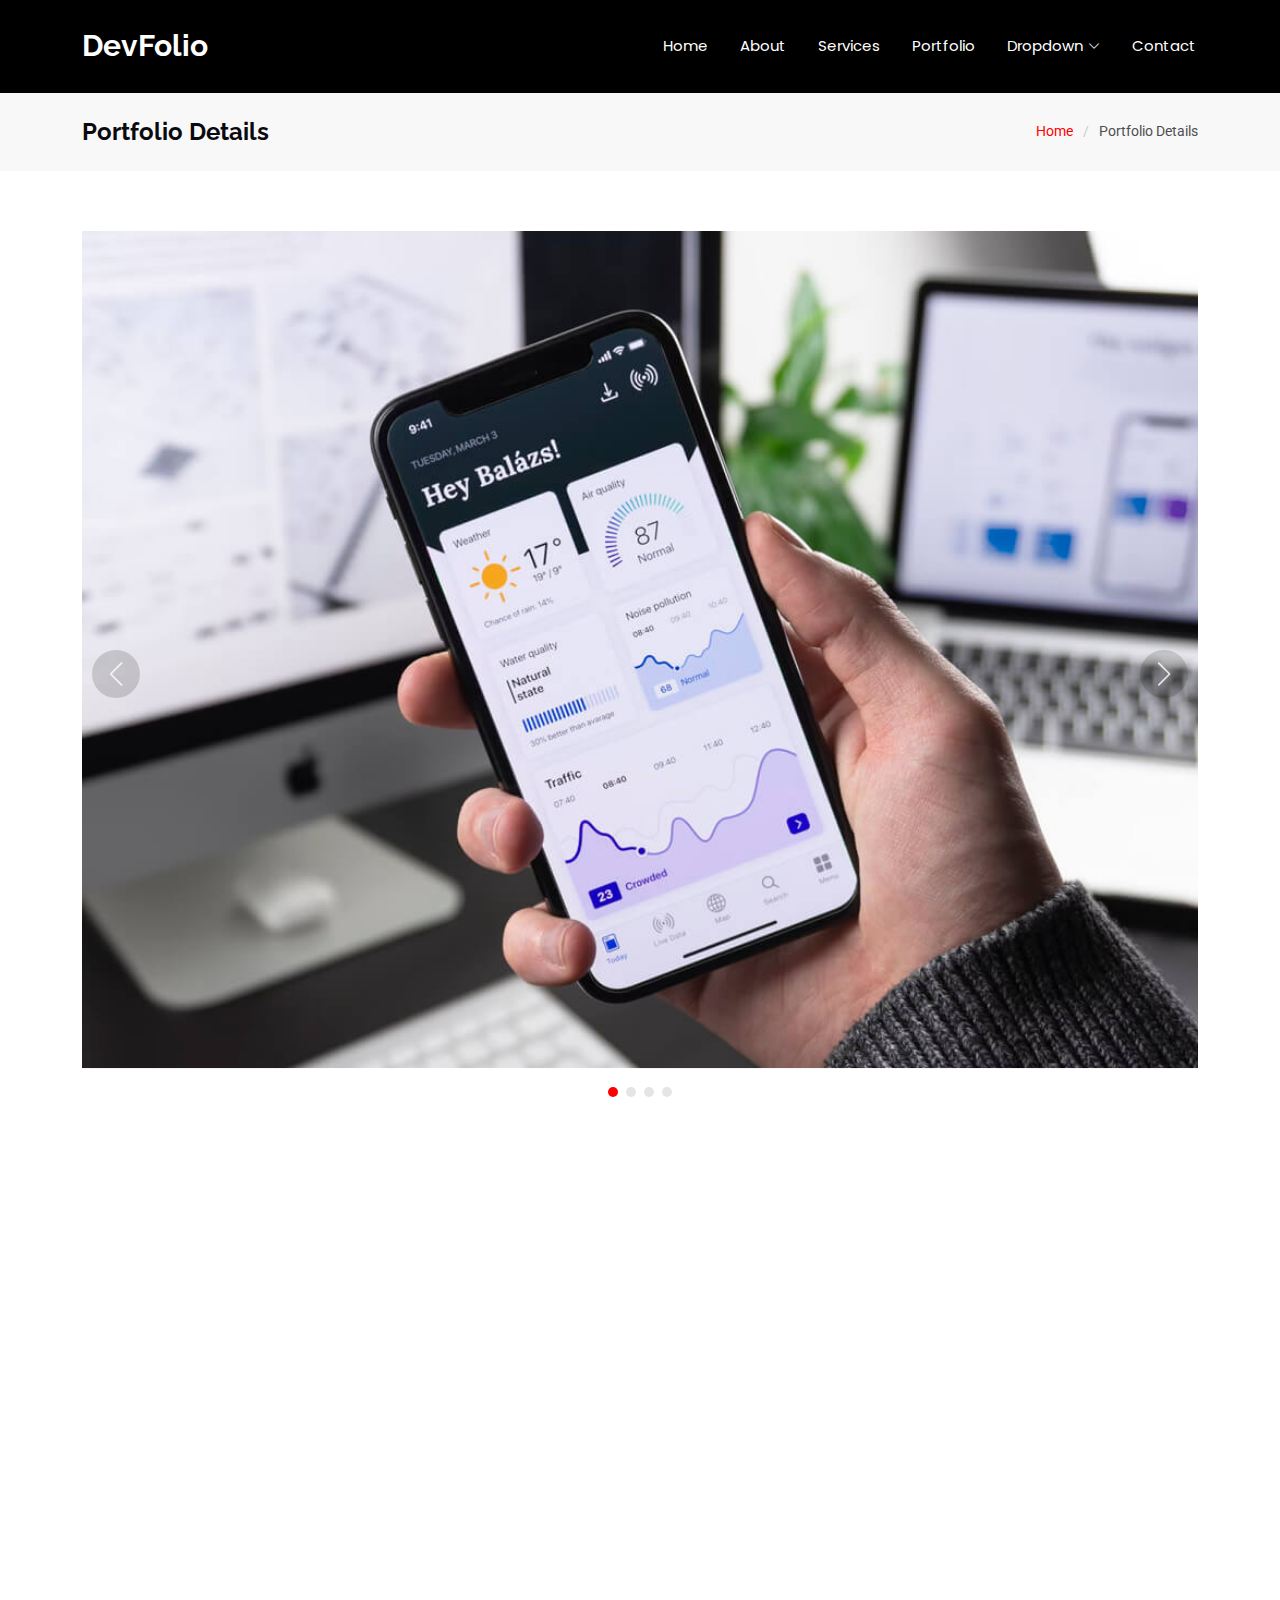
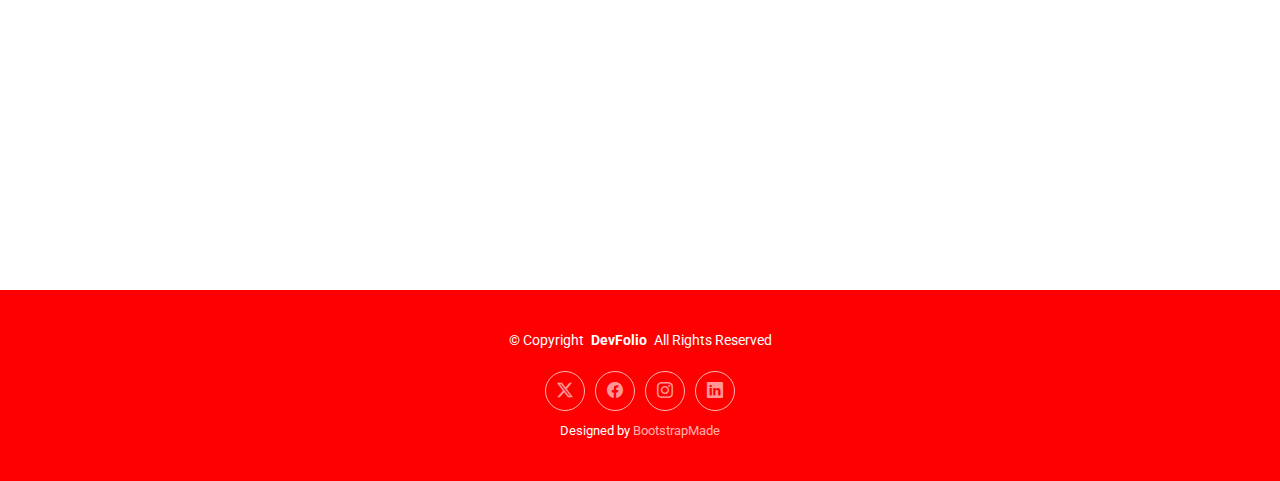
<file: portfolio-details.html>
<!DOCTYPE html>
<html lang="en">

<head>
  <meta charset="utf-8">
  <meta content="width=device-width, initial-scale=1.0" name="viewport">
  <title>Portfolio Details - DevFolio Bootstrap Template</title>
  <meta name="description" content="">
  <meta name="keywords" content="">

  <!-- Favicons -->
  <link href="assets/img/favicon.png" rel="icon">
  <link href="assets/img/apple-touch-icon.png" rel="apple-touch-icon">

  <!-- Fonts -->
  <link href="https://fonts.googleapis.com" rel="preconnect">
  <link href="https://fonts.gstatic.com" rel="preconnect" crossorigin>
  <link href="https://fonts.googleapis.com/css2?family=Roboto:ital,wght@0,100;0,300;0,400;0,500;0,700;0,900;1,100;1,300;1,400;1,500;1,700;1,900&family=Poppins:ital,wght@0,100;0,200;0,300;0,400;0,500;0,600;0,700;0,800;0,900;1,100;1,200;1,300;1,400;1,500;1,600;1,700;1,800;1,900&family=Raleway:ital,wght@0,100;0,200;0,300;0,400;0,500;0,600;0,700;0,800;0,900;1,100;1,200;1,300;1,400;1,500;1,600;1,700;1,800;1,900&display=swap" rel="stylesheet">

  <!-- Vendor CSS Files -->
  <link href="assets/vendor/bootstrap/css/bootstrap.min.css" rel="stylesheet">
  <link href="assets/vendor/bootstrap-icons/bootstrap-icons.css" rel="stylesheet">
  <link href="assets/vendor/aos/aos.css" rel="stylesheet">
  <link href="assets/vendor/glightbox/css/glightbox.min.css" rel="stylesheet">
  <link href="assets/vendor/swiper/swiper-bundle.min.css" rel="stylesheet">

  <!-- Main CSS File -->
  <link href="assets/css/main.css" rel="stylesheet">

  <!-- =======================================================
  * Template Name: DevFolio
  * Template URL: https://bootstrapmade.com/devfolio-bootstrap-portfolio-html-template/
  * Updated: Aug 07 2024 with Bootstrap v5.3.3
  * Author: BootstrapMade.com
  * License: https://bootstrapmade.com/license/
  ======================================================== -->
</head>

<body class="portfolio-details-page">

  <header id="header" class="header d-flex align-items-center sticky-top">
    <div class="container-fluid container-xl position-relative d-flex align-items-center justify-content-between">

      <a href="index.html" class="logo d-flex align-items-center">
        <!-- Uncomment the line below if you also wish to use an image logo -->
        <!-- <img src="assets/img/logo.png" alt=""> -->
        <h1 class="sitename">DevFolio</h1>
      </a>

      <nav id="navmenu" class="navmenu">
        <ul>
          <li><a href="#hero">Home<br></a></li>
          <li><a href="#about">About</a></li>
          <li><a href="#services">Services</a></li>
          <li><a href="#portfolio">Portfolio</a></li>
          <li class="dropdown"><a href="#"><span>Dropdown</span> <i class="bi bi-chevron-down toggle-dropdown"></i></a>
            <ul>
              <li><a href="#">Dropdown 1</a></li>
              <li class="dropdown"><a href="#"><span>Deep Dropdown</span> <i class="bi bi-chevron-down toggle-dropdown"></i></a>
                <ul>
                  <li><a href="#">Deep Dropdown 1</a></li>
                  <li><a href="#">Deep Dropdown 2</a></li>
                  <li><a href="#">Deep Dropdown 3</a></li>
                  <li><a href="#">Deep Dropdown 4</a></li>
                  <li><a href="#">Deep Dropdown 5</a></li>
                </ul>
              </li>
              <li><a href="#">Dropdown 2</a></li>
              <li><a href="#">Dropdown 3</a></li>
              <li><a href="#">Dropdown 4</a></li>
            </ul>
          </li>
          <li><a href="#contact">Contact</a></li>
        </ul>
        <i class="mobile-nav-toggle d-xl-none bi bi-list"></i>
      </nav>

    </div>
  </header>

  <main class="main">

    <!-- Page Title -->
    <div class="page-title" data-aos="fade">
      <div class="container d-lg-flex justify-content-between align-items-center">
        <h1 class="mb-2 mb-lg-0">Portfolio Details</h1>
        <nav class="breadcrumbs">
          <ol>
            <li><a href="index.html">Home</a></li>
            <li class="current">Portfolio Details</li>
          </ol>
        </nav>
      </div>
    </div><!-- End Page Title -->

    <!-- Portfolio Details Section -->
    <section id="portfolio-details" class="portfolio-details section">

      <div class="container" data-aos="fade-up">

        <div class="portfolio-details-slider swiper init-swiper">
          <script type="application/json" class="swiper-config">
            {
              "loop": true,
              "speed": 600,
              "autoplay": {
                "delay": 5000
              },
              "slidesPerView": "auto",
              "navigation": {
                "nextEl": ".swiper-button-next",
                "prevEl": ".swiper-button-prev"
              },
              "pagination": {
                "el": ".swiper-pagination",
                "type": "bullets",
                "clickable": true
              }
            }
          </script>
          <div class="swiper-wrapper align-items-center">

            <div class="swiper-slide">
              <img src="assets/img/portfolio/app-1.jpg" alt="">
            </div>

            <div class="swiper-slide">
              <img src="assets/img/portfolio/product-1.jpg" alt="">
            </div>

            <div class="swiper-slide">
              <img src="assets/img/portfolio/branding-1.jpg" alt="">
            </div>

            <div class="swiper-slide">
              <img src="assets/img/portfolio/books-1.jpg" alt="">
            </div>

          </div>
          <div class="swiper-button-prev"></div>
          <div class="swiper-button-next"></div>
          <div class="swiper-pagination"></div>
        </div>

        <div class="row justify-content-between gy-4 mt-4">

          <div class="col-lg-8" data-aos="fade-up">
            <div class="portfolio-description">
              <h2>This is an example of portfolio details</h2>
              <p>
                Autem ipsum nam porro corporis rerum. Quis eos dolorem eos itaque inventore commodi labore quia quia. Exercitationem repudiandae officiis neque suscipit non officia eaque itaque enim. Voluptatem officia accusantium nesciunt est omnis tempora consectetur dignissimos. Sequi nulla at esse enim cum deserunt eius.
              </p>
              <p>
                Amet consequatur qui dolore veniam voluptatem voluptatem sit. Non aspernatur atque natus ut cum nam et. Praesentium error dolores rerum minus sequi quia veritatis eum. Eos et doloribus doloremque nesciunt molestiae laboriosam.
              </p>

              <div class="testimonial-item">
                <p>
                  <i class="bi bi-quote quote-icon-left"></i>
                  <span>Export tempor illum tamen malis malis eram quae irure esse labore quem cillum quid cillum eram malis quorum velit fore eram velit sunt aliqua noster fugiat irure amet legam anim culpa.</span>
                  <i class="bi bi-quote quote-icon-right"></i>
                </p>
                <div>
                  <img src="assets/img/testimonials/testimonials-2.jpg" class="testimonial-img" alt="">
                  <h3>Sara Wilsson</h3>
                  <h4>Designer</h4>
                </div>
              </div>

              <p>
                Impedit ipsum quae et aliquid doloribus et voluptatem quasi. Perspiciatis occaecati earum et magnam animi. Quibusdam non qui ea vitae suscipit vitae sunt. Repudiandae incidunt cumque minus deserunt assumenda tempore. Delectus voluptas necessitatibus est.
              </p>

              <p>
                Sunt voluptatum sapiente facilis quo odio aut ipsum repellat debitis. Molestiae et autem libero. Explicabo et quod necessitatibus similique quis dolor eum. Numquam eaque praesentium rem et qui nesciunt.
              </p>

            </div>
          </div>

          <div class="col-lg-3" data-aos="fade-up" data-aos-delay="100">
            <div class="portfolio-info">
              <h3>Project information</h3>
              <ul>
                <li><strong>Category</strong> Web design</li>
                <li><strong>Client</strong> ASU Company</li>
                <li><strong>Project date</strong> 01 March, 2020</li>
                <li><strong>Project URL</strong> <a href="#">www.example.com</a></li>
                <li><a href="#" class="btn-visit align-self-start">Visit Website</a></li>
              </ul>
            </div>
          </div>

        </div>

      </div>

    </section><!-- /Portfolio Details Section -->

  </main>

  <footer id="footer" class="footer accent-background">

    <div class="container">
      <div class="copyright text-center ">
        <p>© <span>Copyright</span> <strong class="px-1 sitename">DevFolio</strong> <span>All Rights Reserved</span></p>
      </div>
      <div class="social-links d-flex justify-content-center">
        <a href=""><i class="bi bi-twitter-x"></i></a>
        <a href=""><i class="bi bi-facebook"></i></a>
        <a href=""><i class="bi bi-instagram"></i></a>
        <a href=""><i class="bi bi-linkedin"></i></a>
      </div>
      <div class="credits">
        <!-- All the links in the footer should remain intact. -->
        <!-- You can delete the links only if you've purchased the pro version. -->
        <!-- Licensing information: https://bootstrapmade.com/license/ -->
        <!-- Purchase the pro version with working PHP/AJAX contact form: [buy-url] -->
        Designed by <a href="https://bootstrapmade.com/">BootstrapMade</a>
      </div>
    </div>

  </footer>

  <!-- Scroll Top -->
  <a href="#" id="scroll-top" class="scroll-top d-flex align-items-center justify-content-center"><i class="bi bi-arrow-up-short"></i></a>

  <!-- Preloader -->
  <div id="preloader"></div>

  <!-- Vendor JS Files -->
  <script src="assets/vendor/bootstrap/js/bootstrap.bundle.min.js"></script>
  <script src="assets/vendor/php-email-form/validate.js"></script>
  <script src="assets/vendor/aos/aos.js"></script>
  <script src="assets/vendor/typed.js/typed.umd.js"></script>
  <script src="assets/vendor/waypoints/noframework.waypoints.js"></script>
  <script src="assets/vendor/purecounter/purecounter_vanilla.js"></script>
  <script src="assets/vendor/glightbox/js/glightbox.min.js"></script>
  <script src="assets/vendor/imagesloaded/imagesloaded.pkgd.min.js"></script>
  <script src="assets/vendor/isotope-layout/isotope.pkgd.min.js"></script>
  <script src="assets/vendor/swiper/swiper-bundle.min.js"></script>

  <!-- Main JS File -->
  <script src="assets/js/main.js"></script>

</body>

</html>
</file>
<file: Baitap/BT TUAN5/css/Style.css>
@charset "utf-8";
/* CSS Document */
/*chỉ viết STYLE - không thêm nội dung hay hình ảnh*/

#container {
	width: 1200px;
	height: auto;
	background-color: antiquewhite;
	margin: 0px auto
}
#header {
	width: 100%;
	height: 200px; 
	background-color: aqua
}
#left {
	width: 200px; 
	height: 600px;/*sau này auto*/ 
	background-color: coral; 
	float: left
}
#middle {
	width: 770px; 
	margin: 0px 15px; 
	height: 600px; 
	float: left /*canh lề của div middle so với div cointainer - nhưng bên cạnh left*/}
.khung {
	width: 230px;
	height: auto;
	margin: 10px; /*khoảng cách so với các đối tượng xung quanh*/
	border: #1B5217 dashed 2px; /*màu kiểu độ dày*/
	padding: 10px; /*khoảng cách từ đường viền đến nội dung bên trong*/
	border-radius: 20px; /*bo tròn*/
	float: left;
}
.tieude, .gia {
	color: darkgreen;
	font-size: 16pt;
	font-weight: bold;
	text-align: center;
	margin: 10px 0px;
}
img {
	width: 230px;
	height: 300px;
	border-radius: 20px; /*bo tròn 4 góc*/
	
}
.mota {
	text-align: center;
	
}
.nut {
	width: 100px;
	height: 40px;
	float: left; /*cho các nút nằm cạnh nhau*/
	background-color: #C42AB8;
	color: white;
	margin: 5px; /*khoảng cách từ nút đến xung quanh*/
	font-weight: bold;
	text-align: center; /*canh lề của chữ theo chiều ngang*/
	line-height: 40px; /*canh lề chữ theo chiều cao*/
	border-top-left-radius: 30px;
	border-bottom-right-radius: 30px;
}
a {
	color: #FFFFFF;
	text-decoration: none; /*bỏ gạch chân*/
	display: block;
	border-top-left-radius: 30px;
	border-bottom-right-radius: 30px;
}
a:hover {/*hiệu ứng khi rê chuột đến liên kết*/
	background-color: aqua}
#right {
	width: 200px; 
	height: 600px; 
	background-color: crimson; 
	float: right;/*canh lề của div right so với div cointainer*/
}
#footer {
	width: 100%; 
	height: 150px; 
	background-color: blueviolet; 
	clear: both;/*Tẩy não: xóa bỏ các float của các div phía trước*/
}
</file>
<file: Baitap/BT TUAN7/Style/mystyle.css>
@charset "utf-8";
/* CSS Document */
.card {
	border: #185419 dashed;
	border-radius: 30px;
	padding: 10px;
}
.card:hover {
	border: #185419 dashed;
	border-radius: 30px;
	padding: 10px;
	background-color: antiquewhite;
}
.card-img-top {
	border-radius: 20px;
}
h2 {
	color: #F1680F;
}
h5 {
	color: #F1680F;
}
.card .btn-primary{
	background-color: #185419;
	border: none;
}
.card .btn-primary:hover {
	background-color: #F1680F;
}
</file>
<file: Baitap/KTRA 30%/zoofari/css/style.css>
/********** Template CSS **********/
:root {
    --primary: #2EB872;
    --light: #F3F4F5;
    --dark: #282F34;
}

.back-to-top {
    position: fixed;
    display: none;
    right: 45px;
    bottom: 45px;
    z-index: 99;
}


/*** Spinner ***/
#spinner {
    opacity: 0;
    visibility: hidden;
    transition: opacity .5s ease-out, visibility 0s linear .5s;
    z-index: 99999;
}

#spinner.show {
    transition: opacity .5s ease-out, visibility 0s linear 0s;
    visibility: visible;
    opacity: 1;
}


/*** Button ***/
.btn {
    font-weight: 500;
    transition: .5s;
}

.btn.btn-primary,
.btn.btn-secondary {
    color: #FFFFFF;
}

.btn-square {
    width: 38px;
    height: 38px;
}

.btn-sm-square {
    width: 32px;
    height: 32px;
}

.btn-lg-square {
    width: 48px;
    height: 48px;
}

.btn-square,
.btn-sm-square,
.btn-lg-square {
    padding: 0;
    display: flex;
    align-items: center;
    justify-content: center;
    font-weight: normal;
}


/*** Navbar ***/
.navbar.sticky-top {
    top: -100px;
    transition: .5s;
}

.navbar .navbar-brand {
    display: flex;
    align-items: center;
}

.navbar .navbar-brand img {
    max-height: 50px;
}

.navbar .dropdown-toggle::after {
    border: none;
    content: "\f107";
    font-family: "Font Awesome 5 Free";
    font-weight: 900;
    vertical-align: middle;
    margin-left: 8px;
}

.navbar .navbar-nav .nav-link {
    margin-right: 30px;
    padding: 25px 0;
    color: #FFFFFF;
    font-size: 15px;
    font-weight: 500;
    text-transform: uppercase;
    outline: none;
}

.navbar .navbar-nav .nav-link:hover,
.navbar .navbar-nav .nav-link.active {
    color: var(--primary);
}

@media (max-width: 991.98px) {
    .navbar .navbar-nav .nav-link  {
        margin-right: 0;
        padding: 10px 0;
    }

    .navbar .navbar-nav {
        border-top: 1px solid #EEEEEE;
    }
}

.navbar .navbar-nav .nav-link {
    color: var(--dark);
    font-weight: 500;
}

@media (min-width: 992px) {
    .navbar .nav-item .dropdown-menu {
        display: block;
        border: none;
        margin-top: 0;
        top: 150%;
        opacity: 0;
        visibility: hidden;
        transition: .5s;
    }

    .navbar .nav-item:hover .dropdown-menu {
        top: 100%;
        visibility: visible;
        transition: .5s;
        opacity: 1;
    }
}


/*** Header ***/
.header-bg {
    background: linear-gradient(rgba(0, 0, 0, .7), rgba(0, 0, 0, .7)), url(../img/bg-1.jpg) center center no-repeat;
    background-size: cover;
}

.btn-play {
    position: relative;
    display: block;
    box-sizing: content-box;
    width: 16px;
    height: 26px;
    border-radius: 100%;
    border: none;
    outline: none !important;
    padding: 18px 20px 20px 28px;
    background: #FFFFFF;
}

.btn-play:before {
    content: "";
    position: absolute;
    z-index: 0;
    left: 50%;
    top: 50%;
    transform: translateX(-50%) translateY(-50%);
    display: block;
    width: 60px;
    height: 60px;
    background: #FFFFFF;
    border-radius: 100%;
    animation: pulse-border 1500ms ease-out infinite;
}

.btn-play:after {
    content: "";
    position: absolute;
    z-index: 1;
    left: 50%;
    top: 50%;
    transform: translateX(-50%) translateY(-50%);
    display: block;
    width: 60px;
    height: 60px;
    background: #FFFFFF;
    border-radius: 100%;
    transition: all 200ms;
}

.btn-play span {
    display: block;
    position: relative;
    z-index: 3;
    width: 0;
    height: 0;
    left: -1px;
    border-left: 16px solid var(--primary);
    border-top: 11px solid transparent;
    border-bottom: 11px solid transparent;
}

@keyframes pulse-border {
    0% {
        transform: translateX(-50%) translateY(-50%) translateZ(0) scale(1);
        opacity: 1;
    }

    100% {
        transform: translateX(-50%) translateY(-50%) translateZ(0) scale(2);
        opacity: 0;
    }
}

.modal-video .modal-dialog {
    position: relative;
    max-width: 800px;
    margin: 60px auto 0 auto;
}

.modal-video .modal-body {
    position: relative;
    padding: 0px;
}

.modal-video .close {
    position: absolute;
    width: 30px;
    height: 30px;
    right: 0px;
    top: -30px;
    z-index: 999;
    font-size: 30px;
    font-weight: normal;
    color: #FFFFFF;
    background: #000000;
    opacity: 1;
}

.header-carousel .owl-nav {
    position: absolute;
    width: 200px;
    height: 40px;
    bottom: 30px;
    left: 50%;
    transform: translateX(-50%);
    display: flex;
    justify-content: space-between;
}

.header-carousel .owl-nav .owl-prev,
.header-carousel .owl-nav .owl-next {
    width: 40px;
    height: 40px;
    display: flex;
    align-items: center;
    justify-content: center;
    color: #FFFFFF;
    background: transparent;
    border: 1px solid #FFFFFF;
    font-size: 22px;
    transition: .5s;
}

.header-carousel .owl-nav .owl-prev:hover,
.header-carousel .owl-nav .owl-next:hover {
    background: var(--primary);
    border-color: var(--primary);
}

.header-carousel .owl-dots {
    position: absolute;
    height: 45px;
    bottom: 30px;
    left: 50%;
    transform: translateX(-50%);
    display: flex;
    align-items: center;
    justify-content: center;
}

.header-carousel .owl-dot {
    position: relative;
    display: inline-block;
    margin: 0 5px;
    width: 15px;
    height: 15px;
    background: transparent;
    border: 1px solid #FFFFFF;
    transition: .5s;
}

.header-carousel .owl-dot::after {
    position: absolute;
    content: "";
    width: 5px;
    height: 5px;
    top: 4px;
    left: 4px;
    background: #FFFFFF;
    border-radius: 5px;
}

.header-carousel .owl-dot.active {
    background: var(--primary);
    border-color: var(--primary);
}

.breadcrumb-item + .breadcrumb-item::before {
    color: var(--light);
}


/*** Img Border ***/
.img-border {
    position: relative;
    height: 100%;
    min-height: 400px;
}

.img-border::before {
    position: absolute;
    content: "";
    top: 0;
    left: 0;
    right: 3rem;
    bottom: 3rem;
    border: 5px solid var(--primary);
}

.img-border img {
    position: absolute;
    top: 3rem;
    left: 3rem;
    width: calc(100% - 3rem);
    height: calc(100% - 3rem);
    object-fit: cover;
}


/*** Facts & Visiting Hours ***/
.facts {
    background: linear-gradient(rgba(0, 0, 0, .7), rgba(0, 0, 0, .7)), url(../img/bg-1.jpg) center center no-repeat;
    background-size: cover;
}

.visiting-hours {
    background: linear-gradient(rgba(0, 0, 0, .7), rgba(0, 0, 0, .7)), url(../img/bg-2.jpg) center center no-repeat;
    background-size: cover;
}

.visiting-hours .list-group-item {
    display: flex;
    justify-content: space-between;
    color: var(--light);
    background: rgba(0, 0, 0, .15);
    border-color: rgba(255, 255, 255, .15);
}

.visiting-hours .table {
    color: var(--light);
    background: rgba(0, 0, 0, .15);
}

.visiting-hours .table td {
    padding: .5rem 1rem;
    border-color: rgba(255, 255, 255, .15);
}

.visiting-hours .table tr:last-child td {
    border: none;
}


/*** Animal ***/
.animal-item {
    position: relative;
    display: block;
}

.animal-item .animal-text {
    position: absolute;
    width: 100%;
    height: 100%;
    top: 0;
    left: 0;
    background: rgba(0, 0, 0, .7);
    display: flex;
    flex-direction: column;
    justify-content: flex-end;
    padding-bottom: 100px !important;
    opacity: 0;
    transition: .5s;
}

.animal-item:hover .animal-text {
    opacity: 1;
    padding-bottom: 20px !important;
}


/*** Membership ***/
.membership-item {
    padding: 45px 30px;
    color: #FFFFFF;
    background: rgba(0, 0, 0, .7);
}

.membership-item img {
    position: absolute;
    top: 0;
    left: 0;
    width: 100%;
    height: 100%;
    object-fit: cover;
    z-index: -1;
}

.membership-item .display-1 {
    color: transparent;
    -webkit-text-stroke: 2px var(--primary);
}


/*** Testimonial ***/
.testimonial-carousel::before {
    position: absolute;
    content: "";
    top: 0;
    left: 0;
    height: 100%;
    width: 0;
    background: linear-gradient(to right, rgba(255, 255, 255, 1) 0%, rgba(255, 255, 255, 0) 100%);
    z-index: 1;
}

.testimonial-carousel::after {
    position: absolute;
    content: "";
    top: 0;
    right: 0;
    height: 100%;
    width: 0;
    background: linear-gradient(to left, rgba(255, 255, 255, 1) 0%, rgba(255, 255, 255, 0) 100%);
    z-index: 1;
}

@media (min-width: 768px) {
    .testimonial-carousel::before,
    .testimonial-carousel::after {
        width: 200px;
    }
}

@media (min-width: 992px) {
    .testimonial-carousel::before,
    .testimonial-carousel::after {
        width: 300px;
    }
}

.testimonial-carousel .owl-item .testimonial-text {
    background: var(--light);
    transform: scale(.8);
    transition: .5s;
}

.testimonial-carousel .owl-item.center .testimonial-text {
    background: var(--primary);
    transform: scale(1);
}

.testimonial-carousel .owl-item .testimonial-text *,
.testimonial-carousel .owl-item .testimonial-item img {
    transition: .5s;
}

.testimonial-carousel .owl-item.center .testimonial-text * {
    color: var(--light) !important;
}

.testimonial-carousel .owl-item.center .testimonial-item img {
    border-color: var(--primary) !important;
} 

.testimonial-carousel .owl-nav {
    position: absolute;
    width: 350px;
    top: 15px;
    left: 50%;
    transform: translateX(-50%);
    display: flex;
    justify-content: space-between;
    opacity: 0;
    transition: .5s;
    z-index: 1;
}

.testimonial-carousel:hover .owl-nav {
    width: 300px;
    opacity: 1;
}

.testimonial-carousel .owl-nav .owl-prev,
.testimonial-carousel .owl-nav .owl-next {
    position: relative;
    color: var(--primary);
    font-size: 45px;
    transition: .5s;
}

.testimonial-carousel .owl-nav .owl-prev:hover,
.testimonial-carousel .owl-nav .owl-next:hover {
    color: var(--dark);
}


/*** Footer ***/
.footer {
    background: linear-gradient(rgba(0, 0, 0, .7), rgba(0, 0, 0, .7)), url(../img/bg-2.jpg) center center no-repeat;
    background-size: cover;
}

.footer .btn.btn-social {
    margin-right: 5px;
    width: 35px;
    height: 35px;
    display: flex;
    align-items: center;
    justify-content: center;
    color: var(--light);
    border: 1px solid #FFFFFF;
    transition: .3s;
}

.footer .btn.btn-social:hover {
    color: var(--primary);
}

.footer .btn.btn-link {
    display: block;
    margin-bottom: 5px;
    padding: 0;
    text-align: left;
    color: #FFFFFF;
    font-size: 15px;
    font-weight: normal;
    text-transform: capitalize;
    transition: .3s;
}

.footer .btn.btn-link::before {
    position: relative;
    content: "\f105";
    font-family: "Font Awesome 5 Free";
    font-weight: 900;
    margin-right: 10px;
}

.footer .btn.btn-link:hover {
    color: var(--primary);
    letter-spacing: 1px;
    box-shadow: none;
}

.footer .copyright {
    padding: 25px 0;
    font-size: 15px;
    border-top: 1px solid rgba(256, 256, 256, .1);
}

.footer .copyright a {
    color: var(--light);
}

.footer .copyright a:hover {
    color: var(--primary);
}
</file>
<file: assets/css/main.css>
/**
* Template Name: DevFolio
* Template URL: https://bootstrapmade.com/devfolio-bootstrap-portfolio-html-template/
* Updated: Aug 07 2024 with Bootstrap v5.3.3
* Author: BootstrapMade.com
* License: https://bootstrapmade.com/license/
*/

/*--------------------------------------------------------------
# Font & Color Variables
# Help: https://bootstrapmade.com/color-system/
--------------------------------------------------------------*/
/* Fonts */
:root {
  --default-font: "Roboto",  system-ui, -apple-system, "Segoe UI", Roboto, "Helvetica Neue", Arial, "Noto Sans", "Liberation Sans", sans-serif, "Apple Color Emoji", "Segoe UI Emoji", "Segoe UI Symbol", "Noto Color Emoji";
  --heading-font: "Raleway",  sans-serif;
  --nav-font: "Poppins",  sans-serif;
}

/* Global Colors - The following color variables are used throughout the website. Updating them here will change the color scheme of the entire website */
:root { 
  --background-color: #ffffff; /* Background color for the entire website, including individual sections */
  --default-color: #4e4e4e; /* Default color used for the majority of the text content across the entire website */
  --heading-color: #0a090f; /* Color for headings, subheadings and title throughout the website */
  --accent-color: red; /* Accent color that represents your brand on the website. It's used for buttons, links, and other elements that need to stand out */
  --surface-color: #ffffff; /* The surface color is used as a background of boxed elements within sections, such as cards, icon boxes, or other elements that require a visual separation from the global background. */
  --contrast-color: #ffffff; /* Contrast color for text, ensuring readability against backgrounds of accent, heading, or default colors. */
}

/* Nav Menu Colors - The following color variables are used specifically for the navigation menu. They are separate from the global colors to allow for more customization options */
:root {
  --nav-color: #ffffff;  /* The default color of the main navmenu links */
  --nav-hover-color: #ffffff; /* Applied to main navmenu links when they are hovered over or active */
  --nav-mobile-background-color: #ffffff; /* Used as the background color for mobile navigation menu */
  --nav-dropdown-background-color: #ffffff; /* Used as the background color for dropdown items that appear when hovering over primary navigation items */
  --nav-dropdown-color: #212529; /* Used for navigation links of the dropdown items in the navigation menu. */
  --nav-dropdown-hover-color: red; /* Similar to --nav-hover-color, this color is applied to dropdown navigation links when they are hovered over. */
}

/* Color Presets - These classes override global colors when applied to any section or element, providing reuse of the sam color scheme. */

.light-background {
  --background-color: #f9f9f9;
  --surface-color: #ffffff;
}

.dark-background {
  --background-color: #060606;
  --default-color: #ffffff;
  --heading-color: #ffffff;
  --surface-color: #252525;
  --contrast-color: #ffffff;
}

.accent-background {
  --background-color: red;
  --default-color: #ffffff;
  --heading-color: #ffffff;
  --accent-color: #ffffff;
  --surface-color: red;
  --contrast-color: #ffffff;
}

/* Smooth scroll */
:root {
  scroll-behavior: smooth;
}

/*--------------------------------------------------------------
# General Styling & Shared Classes
--------------------------------------------------------------*/
body {
  color: var(--default-color);
  background-color: var(--background-color);
  font-family: var(--default-font);
}

a {
  color: var(--accent-color);
  text-decoration: none;
  transition: 0.3s;
}

a:hover {
  color: color-mix(in srgb, var(--accent-color), transparent 25%);
  text-decoration: none;
}

h1,
h2,
h3,
h4,
h5,
h6 {
  color: var(--heading-color);
  font-family: var(--heading-font);
}

/* PHP Email Form Messages
------------------------------*/
.php-email-form .error-message {
  display: none;
  background: #df1529;
  color: #ffffff;
  text-align: left;
  padding: 15px;
  margin-bottom: 24px;
  font-weight: 600;
}

.php-email-form .sent-message {
  display: none;
  color: #ffffff;
  background: #059652;
  text-align: center;
  padding: 15px;
  margin-bottom: 24px;
  font-weight: 600;
}

.php-email-form .loading {
  display: none;
  background: var(--surface-color);
  text-align: center;
  padding: 15px;
  margin-bottom: 24px;
}

.php-email-form .loading:before {
  content: "";
  display: inline-block;
  border-radius: 50%;
  width: 24px;
  height: 24px;
  margin: 0 10px -6px 0;
  border: 3px solid var(--accent-color);
  border-top-color: var(--surface-color);
  animation: php-email-form-loading 1s linear infinite;
}

@keyframes php-email-form-loading {
  0% {
    transform: rotate(0deg);
  }

  100% {
    transform: rotate(360deg);
  }
}

/*--------------------------------------------------------------
# Global Header
--------------------------------------------------------------*/
.header {
  --background-color: #000000;
  --default-color: #ffffff;
  --heading-color: #ffffff;
  color: var(--default-color);
  background-color: var(--background-color);
  padding: 20px 0;
  transition: all 0.5s;
  z-index: 997;
}

.header .logo {
  line-height: 1;
}

.header .logo img {
  max-height: 32px;
  margin-right: 8px;
}

.header .logo h1 {
  font-size: 30px;
  margin: 0;
  font-weight: 700;
  color: var(--heading-color);
}

.scrolled .header {
  box-shadow: 0px 0 18px rgba(0, 0, 0, 0.1);
}

/*--------------------------------------------------------------
# Navigation Menu
--------------------------------------------------------------*/
/* Desktop Navigation */
@media (min-width: 1200px) {
  .navmenu {
    padding: 0;
  }

  .navmenu ul {
    margin: 0;
    padding: 0;
    display: flex;
    list-style: none;
    align-items: center;
  }

  .navmenu li {
    position: relative;
  }

  .navmenu>ul>li {
    white-space: nowrap;
    padding: 15px 14px;
  }

  .navmenu>ul>li:last-child {
    padding-right: 0;
  }

  .navmenu a,
  .navmenu a:focus {
    color: var(--nav-color);
    font-size: 15px;
    padding: 0 2px;
    font-family: var(--nav-font);
    font-weight: 400;
    display: flex;
    align-items: center;
    justify-content: space-between;
    white-space: nowrap;
    transition: 0.3s;
    position: relative;
  }

  .navmenu a i,
  .navmenu a:focus i {
    font-size: 12px;
    line-height: 0;
    margin-left: 5px;
    transition: 0.3s;
  }

  .navmenu>ul>li>a:before {
    content: "";
    position: absolute;
    width: 100%;
    height: 2px;
    bottom: -6px;
    left: 0;
    background-color: var(--nav-hover-color);
    visibility: hidden;
    width: 0px;
    transition: all 0.3s ease-in-out 0s;
  }

  .navmenu a:hover:before,
  .navmenu li:hover>a:before,
  .navmenu .active:before {
    visibility: visible;
    width: 100%;
  }

  .navmenu li:hover>a,
  .navmenu .active,
  .navmenu .active:focus {
    color: var(--nav-hover-color);
  }

  .navmenu .dropdown ul {
    margin: 0;
    padding: 10px 0;
    background: var(--nav-dropdown-background-color);
    display: block;
    position: absolute;
    visibility: hidden;
    left: 14px;
    top: 130%;
    opacity: 0;
    transition: 0.3s;
    border-radius: 4px;
    z-index: 99;
    box-shadow: 0px 0px 30px rgba(0, 0, 0, 0.1);
  }

  .navmenu .dropdown ul li {
    min-width: 200px;
  }

  .navmenu .dropdown ul a {
    padding: 10px 20px;
    font-size: 15px;
    text-transform: none;
    color: var(--nav-dropdown-color);
  }

  .navmenu .dropdown ul a i {
    font-size: 12px;
  }

  .navmenu .dropdown ul a:hover,
  .navmenu .dropdown ul .active:hover,
  .navmenu .dropdown ul li:hover>a {
    color: var(--nav-dropdown-hover-color);
  }

  .navmenu .dropdown:hover>ul {
    opacity: 1;
    top: 100%;
    visibility: visible;
  }

  .navmenu .dropdown .dropdown ul {
    top: 0;
    left: -90%;
    visibility: hidden;
  }

  .navmenu .dropdown .dropdown:hover>ul {
    opacity: 1;
    top: 0;
    left: -100%;
    visibility: visible;
  }
}

/* Mobile Navigation */
@media (max-width: 1199px) {
  .mobile-nav-toggle {
    color: var(--nav-color);
    font-size: 28px;
    line-height: 0;
    margin-right: 10px;
    cursor: pointer;
    transition: color 0.3s;
  }

  .navmenu {
    padding: 0;
    z-index: 9997;
  }

  .navmenu ul {
    display: none;
    list-style: none;
    position: absolute;
    inset: 60px 20px 20px 20px;
    padding: 10px 0;
    margin: 0;
    border-radius: 6px;
    background-color: var(--nav-mobile-background-color);
    border: 1px solid color-mix(in srgb, var(--default-color), transparent 90%);
    box-shadow: none;
    overflow-y: auto;
    transition: 0.3s;
    z-index: 9998;
  }

  .navmenu a,
  .navmenu a:focus {
    color: var(--nav-dropdown-color);
    padding: 10px 20px;
    font-family: var(--nav-font);
    font-size: 17px;
    font-weight: 500;
    display: flex;
    align-items: center;
    justify-content: space-between;
    white-space: nowrap;
    transition: 0.3s;
  }

  .navmenu a i,
  .navmenu a:focus i {
    font-size: 12px;
    line-height: 0;
    margin-left: 5px;
    width: 30px;
    height: 30px;
    display: flex;
    align-items: center;
    justify-content: center;
    border-radius: 50%;
    transition: 0.3s;
    background-color: color-mix(in srgb, var(--accent-color), transparent 90%);
  }

  .navmenu a i:hover,
  .navmenu a:focus i:hover {
    background-color: var(--accent-color);
    color: var(--contrast-color);
  }

  .navmenu a:hover,
  .navmenu .active,
  .navmenu .active:focus {
    color: var(--nav-dropdown-hover-color);
  }

  .navmenu .active i,
  .navmenu .active:focus i {
    background-color: var(--accent-color);
    color: var(--contrast-color);
    transform: rotate(180deg);
  }

  .navmenu .dropdown ul {
    position: static;
    display: none;
    z-index: 99;
    padding: 10px 0;
    margin: 10px 20px;
    background-color: var(--nav-dropdown-background-color);
    transition: all 0.5s ease-in-out;
  }

  .navmenu .dropdown ul ul {
    background-color: rgba(33, 37, 41, 0.1);
  }

  .navmenu .dropdown>.dropdown-active {
    display: block;
    background-color: rgba(33, 37, 41, 0.03);
  }

  .mobile-nav-active {
    overflow: hidden;
  }

  .mobile-nav-active .mobile-nav-toggle {
    color: #fff;
    position: absolute;
    font-size: 32px;
    top: 15px;
    right: 15px;
    margin-right: 0;
    z-index: 9999;
  }

  .mobile-nav-active .navmenu {
    position: fixed;
    overflow: hidden;
    inset: 0;
    background: rgba(33, 37, 41, 0.8);
    transition: 0.3s;
  }

  .mobile-nav-active .navmenu>ul {
    display: block;
  }
}

/*--------------------------------------------------------------
# Global Footer
--------------------------------------------------------------*/
.footer {
  color: var(--default-color);
  background-color: var(--background-color);
  font-size: 14px;
  padding: 40px 0;
  position: relative;
}

.footer .copyright p {
  margin-bottom: 0;
}

.footer .social-links {
  margin-top: 20px;
}

.footer .social-links a {
  display: flex;
  align-items: center;
  justify-content: center;
  width: 40px;
  height: 40px;
  border-radius: 50%;
  border: 1px solid color-mix(in srgb, var(--default-color), transparent 30%);
  font-size: 16px;
  color: color-mix(in srgb, var(--default-color), transparent 40%);
  margin: 0 5px;
  transition: 0.3s;
}

.footer .social-links a:hover {
  color: var(--default-color);
  border-color: var(--default-color);
}

.footer .credits {
  margin-top: 10px;
  font-size: 13px;
  text-align: center;
}

.footer .credits a {
  color: color-mix(in srgb, var(--default-color), transparent 30%);
}

/*--------------------------------------------------------------
# Preloader
--------------------------------------------------------------*/
#preloader {
  position: fixed;
  inset: 0;
  z-index: 999999;
  overflow: hidden;
  background: var(--background-color);
  transition: all 0.6s ease-out;
}

#preloader:before {
  content: "";
  position: fixed;
  top: calc(50% - 30px);
  left: calc(50% - 30px);
  border: 6px solid #ffffff;
  border-color: var(--accent-color) transparent var(--accent-color) transparent;
  border-radius: 50%;
  width: 60px;
  height: 60px;
  animation: animate-preloader 1.5s linear infinite;
}

@keyframes animate-preloader {
  0% {
    transform: rotate(0deg);
  }

  100% {
    transform: rotate(360deg);
  }
}

/*--------------------------------------------------------------
# Scroll Top Button
--------------------------------------------------------------*/
.scroll-top {
  position: fixed;
  visibility: hidden;
  opacity: 0;
  right: 15px;
  bottom: -15px;
  z-index: 99999;
  background-color: var(--accent-color);
  width: 44px;
  height: 44px;
  border-radius: 50px;
  transition: all 0.4s;
}

.scroll-top i {
  font-size: 24px;
  color: var(--contrast-color);
  line-height: 0;
}

.scroll-top:hover {
  background-color: color-mix(in srgb, var(--accent-color), transparent 20%);
  color: var(--contrast-color);
}

.scroll-top.active {
  visibility: visible;
  opacity: 1;
  bottom: 15px;
}

/*--------------------------------------------------------------
# Disable aos animation delay on mobile devices
--------------------------------------------------------------*/
@media screen and (max-width: 768px) {
  [data-aos-delay] {
    transition-delay: 0 !important;
  }
}

/*--------------------------------------------------------------
# Global Page Titles & Breadcrumbs
--------------------------------------------------------------*/
.page-title {
  --background-color: color-mix(in srgb, var(--default-color), transparent 96%);
  color: var(--default-color);
  background-color: var(--background-color);
  padding: 25px 0;
  position: relative;
}

.page-title h1 {
  font-size: 24px;
  font-weight: 700;
}

.page-title .breadcrumbs ol {
  display: flex;
  flex-wrap: wrap;
  list-style: none;
  padding: 0;
  margin: 0;
  font-size: 14px;
  font-weight: 400;
}

.page-title .breadcrumbs ol li+li {
  padding-left: 10px;
}

.page-title .breadcrumbs ol li+li::before {
  content: "/";
  display: inline-block;
  padding-right: 10px;
  color: color-mix(in srgb, var(--default-color), transparent 70%);
}

/*--------------------------------------------------------------
# Global Sections
--------------------------------------------------------------*/
section,
.section {
  color: var(--default-color);
  background-color: var(--background-color);
  padding: 60px 0;
  scroll-margin-top: 92px;
  overflow: clip;
}

@media (max-width: 1199px) {

  section,
  .section {
    scroll-margin-top: 76px;
  }
}

/*--------------------------------------------------------------
# Global Section Titles
--------------------------------------------------------------*/
.section-title {
  text-align: center;
  padding-bottom: 60px;
  position: relative;
}

.section-title h2 {
  font-size: 32px;
  font-weight: 700;
  margin-bottom: 20px;
  padding-bottom: 20px;
  position: relative;
}

.section-title h2:after {
  content: "";
  position: absolute;
  display: block;
  width: 50px;
  height: 3px;
  background: var(--accent-color);
  left: 0;
  right: 0;
  bottom: 0;
  margin: auto;
}

.section-title p {
  margin-bottom: 0;
}

/*--------------------------------------------------------------
# Hero Section
--------------------------------------------------------------*/
.hero {
  width: 100%;
  min-height: calc(100vh - 92px);
  position: relative;
  padding: 60px 0;
  display: flex;
  align-items: center;
  justify-content: center;
}

.hero img {
  position: absolute;
  inset: 0;
  display: block;
  width: 100%;
  height: 100%;
  object-fit: cover;
  z-index: 1;
}

.hero:before {
  content: "";
  background: color-mix(in srgb, var(--background-color), transparent 30%);
  position: absolute;
  inset: 0;
  z-index: 2;
}

.hero .container {
  position: relative;
  z-index: 3;
}

.hero h2 {
  margin: 0;
  font-size: 64px;
  font-weight: 700;
}

.hero p {
  margin: 5px 0 0 0;
  font-size: 36px;
  font-weight: 600;
}

.hero p span {
  letter-spacing: 1px;
}

@media (max-width: 768px) {
  .hero h2 {
    font-size: 32px;
  }

  .hero p {
    font-size: 20px;
  }
}

/*--------------------------------------------------------------
# About Section
--------------------------------------------------------------*/
.about .container {
  background-color: var(--surface-color);
  box-shadow: 0px 2px 15px rgba(0, 0, 0, 0.1);
  padding: 30px;
}

.about .skills-content h5 {
  font-size: 18px;
  font-weight: 700;
  margin: 30px 0 15px 0;
}

.about .progress {
  height: 36px;
  display: block;
  background: none;
  border-radius: 0;
  margin-top: 15px;
}

.about .progress .skill {
  color: var(--default-color);
  padding: 0;
  margin: 0 0 6px 0;
  text-transform: uppercase;
  display: block;
  font-weight: 600;
  font-family: var(--heading-font);
}

.about .progress .skill .val {
  float: right;
  font-style: normal;
}

.about .progress-bar-wrap {
  background: color-mix(in srgb, var(--default-color), transparent 90%);
  height: 10px;
}

.about .progress-bar {
  width: 1px;
  height: 10px;
  transition: 0.9s;
  background-color: var(--accent-color);
}

.about .about-me h4 {
  font-size: 28px;
  position: relative;
  padding-bottom: 10px;
  margin-bottom: 30px;
  font-weight: 700;
}

.about .about-me h4:after {
  content: "";
  position: absolute;
  display: block;
  width: 64px;
  height: 3px;
  background: var(--accent-color);
  left: 0;
  bottom: 0;
  margin: auto;
}

.about .about-me p {
  font-size: 18px;
}

/*--------------------------------------------------------------
# Resume Section
--------------------------------------------------------------*/
.resume .resume-title {
  color: var(--heading-color);
  font-size: 26px;
  font-weight: 700;
  margin-top: 20px;
  margin-bottom: 20px;
}

.resume .resume-item {
  padding: 0 0 20px 20px;
  margin-top: -2px;
  border-left: 2px solid var(--accent-color);
  position: relative;
}

.resume .resume-item h4 {
  line-height: 18px;
  font-size: 18px;
  font-weight: 600;
  text-transform: uppercase;
  color: color-mix(in srgb, var(--default-color), transparent 20%);
  margin-bottom: 10px;
}

.resume .resume-item h5 {
  font-size: 16px;
  padding: 5px 15px;
  display: inline-block;
  font-weight: 600;
  margin-bottom: 10px;
}

.resume .resume-item ul {
  padding-left: 20px;
}

.resume .resume-item ul li {
  padding-bottom: 10px;
}

.resume .resume-item:last-child {
  padding-bottom: 0;
}

.resume .resume-item::before {
  content: "";
  position: absolute;
  width: 16px;
  height: 16px;
  border-radius: 50px;
  left: -9px;
  top: 0;
  background: var(--background-color);
  border: 2px solid var(--accent-color);
}

/*--------------------------------------------------------------
# Services Section
--------------------------------------------------------------*/
.services .service-item {
  background-color: var(--surface-color);
  box-shadow: 0px 5px 90px 0px rgba(0, 0, 0, 0.1);
  padding: 60px 30px;
  transition: all ease-in-out 0.3s;
  border-radius: 18px;
  border-bottom: 5px solid var(--surface-color);
  height: 100%;
}

.services .service-item .icon {
  color: var(--contrast-color);
  background: var(--accent-color);
  margin: 0;
  width: 64px;
  height: 64px;
  border-radius: 50px;
  display: flex;
  align-items: center;
  justify-content: center;
  margin-bottom: 20px;
  font-size: 28px;
  transition: ease-in-out 0.3s;
}

.services .service-item h3 {
  font-weight: 700;
  margin: 10px 0 15px 0;
  font-size: 22px;
  transition: ease-in-out 0.3s;
}

.services .service-item p {
  line-height: 24px;
  font-size: 14px;
  margin-bottom: 0;
}

@media (min-width: 1365px) {
  .services .service-item:hover {
    transform: translateY(-10px);
    border-color: var(--accent-color);
  }

  .services .service-item:hover h3 {
    color: var(--accent-color);
  }
}

/*--------------------------------------------------------------
# Stats Section
--------------------------------------------------------------*/
.stats {
  position: relative;
  padding: 120px 0;
}

.stats img {
  position: absolute;
  inset: 0;
  display: block;
  width: 100%;
  height: 100%;
  object-fit: cover;
  z-index: 1;
}

.stats:before {
  content: "";
  background: color-mix(in srgb, var(--background-color), transparent 40%);
  position: absolute;
  inset: 0;
  z-index: 2;
}

.stats .container {
  position: relative;
  z-index: 3;
}

.stats .stats-item {
  padding: 30px;
  width: 100%;
}

.stats .stats-item span {
  font-size: 48px;
  display: block;
  color: var(--default-color);
  font-weight: 700;
}

.stats .stats-item p {
  padding: 0;
  margin: 0;
  font-family: var(--heading-font);
  font-size: 16px;
  font-weight: 700;
  color: color-mix(in srgb, var(--default-color), transparent 40%);
}

/*--------------------------------------------------------------
# Portfolio Section
--------------------------------------------------------------*/
.portfolio .portfolio-filters {
  padding: 0;
  margin: 0 auto 20px auto;
  list-style: none;
  text-align: center;
}

.portfolio .portfolio-filters li {
  cursor: pointer;
  display: inline-block;
  padding: 0;
  font-size: 16px;
  font-weight: 600;
  margin: 0 10px;
  line-height: 1;
  text-transform: uppercase;
  margin-bottom: 5px;
  transition: all 0.3s ease-in-out;
}

.portfolio .portfolio-filters li:hover,
.portfolio .portfolio-filters li.filter-active {
  color: var(--accent-color);
}

.portfolio .portfolio-filters li:first-child {
  margin-left: 0;
}

.portfolio .portfolio-filters li:last-child {
  margin-right: 0;
}

@media (max-width: 575px) {
  .portfolio .portfolio-filters li {
    font-size: 14px;
    margin: 0 5px;
  }
}

.portfolio .portfolio-item {
  position: relative;
}

.portfolio .portfolio-item .portfolio-info {
  opacity: 0;
  position: absolute;
  left: 30px;
  right: 30px;
  bottom: 0;
  z-index: 3;
  transition: all ease-in-out 0.3s;
  background: color-mix(in srgb, var(--background-color), transparent 10%);
  padding: 15px;
}

.portfolio .portfolio-item .portfolio-info h4 {
  font-size: 18px;
  font-weight: 600;
  padding-right: 50px;
}

.portfolio .portfolio-item .portfolio-info p {
  color: color-mix(in srgb, var(--default-color), transparent 30%);
  font-size: 14px;
  margin-bottom: 0;
  padding-right: 50px;
}

.portfolio .portfolio-item .portfolio-info .preview-link,
.portfolio .portfolio-item .portfolio-info .details-link {
  position: absolute;
  right: 50px;
  font-size: 24px;
  top: calc(50% - 14px);
  color: color-mix(in srgb, var(--default-color), transparent 30%);
  transition: 0.3s;
  line-height: 0;
}

.portfolio .portfolio-item .portfolio-info .preview-link:hover,
.portfolio .portfolio-item .portfolio-info .details-link:hover {
  color: var(--accent-color);
}

.portfolio .portfolio-item .portfolio-info .details-link {
  right: 14px;
  font-size: 28px;
}

.portfolio .portfolio-item:hover .portfolio-info {
  opacity: 1;
  bottom: 20px;
}

/*--------------------------------------------------------------
# Pricing Section
--------------------------------------------------------------*/
.pricing .pricing-item {
  border-bottom: 1px dashed color-mix(in srgb, var(--default-color), transparent 60%);
  width: 100%;
  height: 100%;
  padding: 0 0 15px 0;
}

.pricing .pricing-item h3 {
  margin: 0;
  font-size: 20px;
  font-weight: 600;
}

.pricing .pricing-item h4 {
  margin: 0;
  font-size: 18px;
  color: var(--accent-color);
}

/*--------------------------------------------------------------
# Faq Section
--------------------------------------------------------------*/
.faq .content h3 {
  font-weight: 400;
  font-size: 34px;
}

.faq .content p {
  font-size: 15px;
  color: color-mix(in srgb, var(--default-color), transparent 30%);
}

.faq .faq-container .faq-item {
  background-color: var(--surface-color);
  position: relative;
  padding: 20px;
  margin-bottom: 20px;
  box-shadow: 0px 5px 25px 0px rgba(0, 0, 0, 0.1);
  overflow: hidden;
}

.faq .faq-container .faq-item:last-child {
  margin-bottom: 0;
}

.faq .faq-container .faq-item h3 {
  font-weight: 600;
  font-size: 18px;
  line-height: 24px;
  margin: 0 30px 0 0;
  transition: 0.3s;
  cursor: pointer;
  display: flex;
  align-items: flex-start;
}

.faq .faq-container .faq-item h3 .num {
  color: var(--accent-color);
  padding-right: 5px;
}

.faq .faq-container .faq-item h3:hover {
  color: var(--accent-color);
}

.faq .faq-container .faq-item .faq-content {
  display: grid;
  grid-template-rows: 0fr;
  transition: 0.3s ease-in-out;
  visibility: hidden;
  opacity: 0;
}

.faq .faq-container .faq-item .faq-content p {
  margin-bottom: 0;
  overflow: hidden;
}

.faq .faq-container .faq-item .faq-toggle {
  position: absolute;
  top: 20px;
  right: 20px;
  font-size: 16px;
  line-height: 0;
  transition: 0.3s;
  cursor: pointer;
}

.faq .faq-container .faq-item .faq-toggle:hover {
  color: var(--accent-color);
}

.faq .faq-container .faq-active h3 {
  color: var(--accent-color);
}

.faq .faq-container .faq-active .faq-content {
  grid-template-rows: 1fr;
  visibility: visible;
  opacity: 1;
  padding-top: 10px;
}

.faq .faq-container .faq-active .faq-toggle {
  transform: rotate(90deg);
  color: var(--accent-color);
}

/*--------------------------------------------------------------
# Testimonials Section
--------------------------------------------------------------*/
.testimonials {
  padding: 80px 0;
  position: relative;
}

.testimonials:before {
  content: "";
  background: color-mix(in srgb, var(--background-color), transparent 30%);
  position: absolute;
  inset: 0;
  z-index: 2;
}

.testimonials .testimonials-bg {
  position: absolute;
  inset: 0;
  display: block;
  width: 100%;
  height: 100%;
  object-fit: cover;
  z-index: 1;
}

.testimonials .container {
  position: relative;
  z-index: 3;
}

.testimonials .testimonials-carousel,
.testimonials .testimonials-slider {
  overflow: hidden;
}

.testimonials .testimonial-item {
  text-align: center;
}

.testimonials .testimonial-item .testimonial-img {
  width: 100px;
  border-radius: 50%;
  border: 6px solid color-mix(in srgb, var(--default-color), transparent 85%);
  margin: 0 auto;
}

.testimonials .testimonial-item h3 {
  font-size: 20px;
  font-weight: bold;
  margin: 10px 0 5px 0;
}

.testimonials .testimonial-item h4 {
  font-size: 14px;
  margin: 0 0 15px 0;
  color: color-mix(in srgb, var(--default-color), transparent 40%);
}

.testimonials .testimonial-item .stars {
  margin-bottom: 15px;
}

.testimonials .testimonial-item .stars i {
  color: #ffc107;
  margin: 0 1px;
}

.testimonials .testimonial-item .quote-icon-left,
.testimonials .testimonial-item .quote-icon-right {
  color: color-mix(in srgb, var(--default-color), transparent 40%);
  font-size: 26px;
  line-height: 0;
}

.testimonials .testimonial-item .quote-icon-left {
  display: inline-block;
  left: -5px;
  position: relative;
}

.testimonials .testimonial-item .quote-icon-right {
  display: inline-block;
  right: -5px;
  position: relative;
  top: 10px;
  transform: scale(-1, -1);
}

.testimonials .testimonial-item p {
  font-style: italic;
  margin: 0 auto 15px auto;
}

.testimonials .swiper-wrapper {
  height: auto;
}

.testimonials .swiper-pagination {
  margin-top: 20px;
  position: relative;
}

.testimonials .swiper-pagination .swiper-pagination-bullet {
  width: 12px;
  height: 12px;
  background-color: color-mix(in srgb, var(--default-color), transparent 50%);
  opacity: 0.5;
}

.testimonials .swiper-pagination .swiper-pagination-bullet-active {
  background-color: var(--default-color);
  opacity: 1;
}

@media (min-width: 992px) {
  .testimonials .testimonial-item p {
    width: 80%;
  }
}

/*--------------------------------------------------------------
# Contact Section
--------------------------------------------------------------*/
.contact .info-wrap {
  background-color: var(--surface-color);
  box-shadow: 0px 0px 20px rgba(0, 0, 0, 0.1);
  padding: 30px;
  margin-bottom: 30px;
}

.contact .info-item i {
  font-size: 20px;
  color: var(--accent-color);
  width: 56px;
  height: 56px;
  display: flex;
  justify-content: center;
  align-items: center;
  transition: all 0.3s ease-in-out;
  border-radius: 50%;
  border: 1px solid color-mix(in srgb, var(--accent-color), transparent 40%);
  margin-right: 15px;
}

.contact .info-item h3 {
  font-size: 18px;
  font-weight: 700;
  margin: 0 0 2px 0;
}

.contact .info-item p {
  padding: 0;
  margin-bottom: 0;
  font-size: 14px;
}

.contact .info-item:hover i {
  background: var(--accent-color);
  color: var(--contrast-color);
}

.contact .php-email-form {
  background-color: var(--surface-color);
  box-shadow: 0px 0px 20px rgba(0, 0, 0, 0.1);
  padding: 30px;
}

@media (max-width: 575px) {
  .contact .php-email-form {
    padding: 20px;
  }
}

.contact .php-email-form input[type=text],
.contact .php-email-form input[type=email],
.contact .php-email-form textarea {
  font-size: 14px;
  padding: 10px 15px;
  box-shadow: none;
  border-radius: 0;
  color: var(--default-color);
  background-color: color-mix(in srgb, var(--background-color), transparent 50%);
  border-color: color-mix(in srgb, var(--default-color), transparent 80%);
}

.contact .php-email-form input[type=text]:focus,
.contact .php-email-form input[type=email]:focus,
.contact .php-email-form textarea:focus {
  border-color: var(--accent-color);
}

.contact .php-email-form input[type=text]::placeholder,
.contact .php-email-form input[type=email]::placeholder,
.contact .php-email-form textarea::placeholder {
  color: color-mix(in srgb, var(--default-color), transparent 70%);
}

.contact .php-email-form button[type=submit] {
  color: var(--contrast-color);
  background: var(--accent-color);
  border: 0;
  padding: 10px 30px;
  transition: 0.4s;
  border-radius: 50px;
}

.contact .php-email-form button[type=submit]:hover {
  background: color-mix(in srgb, var(--accent-color), transparent 20%);
}

/*--------------------------------------------------------------
# Portfolio Details Section
--------------------------------------------------------------*/
.portfolio-details .portfolio-details-slider img {
  width: 100%;
}

.portfolio-details .swiper-wrapper {
  height: auto;
}

.portfolio-details .swiper-button-prev,
.portfolio-details .swiper-button-next {
  width: 48px;
  height: 48px;
}

.portfolio-details .swiper-button-prev:after,
.portfolio-details .swiper-button-next:after {
  color: rgba(255, 255, 255, 0.8);
  background-color: rgba(0, 0, 0, 0.15);
  font-size: 24px;
  border-radius: 50%;
  width: 48px;
  height: 48px;
  display: flex;
  align-items: center;
  justify-content: center;
  transition: 0.3s;
}

.portfolio-details .swiper-button-prev:hover:after,
.portfolio-details .swiper-button-next:hover:after {
  background-color: rgba(0, 0, 0, 0.3);
}

@media (max-width: 575px) {

  .portfolio-details .swiper-button-prev,
  .portfolio-details .swiper-button-next {
    display: none;
  }
}

.portfolio-details .swiper-pagination {
  margin-top: 20px;
  position: relative;
}

.portfolio-details .swiper-pagination .swiper-pagination-bullet {
  width: 10px;
  height: 10px;
  background-color: color-mix(in srgb, var(--default-color), transparent 85%);
  opacity: 1;
}

.portfolio-details .swiper-pagination .swiper-pagination-bullet-active {
  background-color: var(--accent-color);
}

.portfolio-details .portfolio-info h3 {
  font-size: 22px;
  font-weight: 700;
  margin-bottom: 20px;
  padding-bottom: 20px;
  position: relative;
}

.portfolio-details .portfolio-info h3:after {
  content: "";
  position: absolute;
  display: block;
  width: 50px;
  height: 3px;
  background: var(--accent-color);
  left: 0;
  bottom: 0;
}

.portfolio-details .portfolio-info ul {
  list-style: none;
  padding: 0;
  font-size: 15px;
}

.portfolio-details .portfolio-info ul li {
  display: flex;
  flex-direction: column;
  padding-bottom: 15px;
}

.portfolio-details .portfolio-info ul strong {
  text-transform: uppercase;
  font-weight: 400;
  color: color-mix(in srgb, var(--default-color), transparent 50%);
  font-size: 14px;
}

.portfolio-details .portfolio-info .btn-visit {
  padding: 8px 40px;
  background: var(--accent-color);
  color: var(--contrast-color);
  border-radius: 50px;
  transition: 0.3s;
}

.portfolio-details .portfolio-info .btn-visit:hover {
  background: color-mix(in srgb, var(--accent-color), transparent 20%);
}

.portfolio-details .portfolio-description h2 {
  font-size: 26px;
  font-weight: 700;
  margin-bottom: 20px;
}

.portfolio-details .portfolio-description p {
  padding: 0;
}

.portfolio-details .portfolio-description .testimonial-item {
  padding: 30px 30px 0 30px;
  position: relative;
  background: color-mix(in srgb, var(--default-color), transparent 97%);
  margin-bottom: 50px;
}

.portfolio-details .portfolio-description .testimonial-item .testimonial-img {
  width: 90px;
  border-radius: 50px;
  border: 6px solid var(--background-color);
  float: left;
  margin: 0 10px 0 0;
}

.portfolio-details .portfolio-description .testimonial-item h3 {
  font-size: 18px;
  font-weight: bold;
  margin: 15px 0 5px 0;
  padding-top: 20px;
}

.portfolio-details .portfolio-description .testimonial-item h4 {
  font-size: 14px;
  color: #6c757d;
  margin: 0;
}

.portfolio-details .portfolio-description .testimonial-item .quote-icon-left,
.portfolio-details .portfolio-description .testimonial-item .quote-icon-right {
  color: color-mix(in srgb, var(--accent-color), transparent 50%);
  font-size: 26px;
  line-height: 0;
}

.portfolio-details .portfolio-description .testimonial-item .quote-icon-left {
  display: inline-block;
  left: -5px;
  position: relative;
}

.portfolio-details .portfolio-description .testimonial-item .quote-icon-right {
  display: inline-block;
  right: -5px;
  position: relative;
  top: 10px;
  transform: scale(-1, -1);
}

.portfolio-details .portfolio-description .testimonial-item p {
  font-style: italic;
  margin: 0 0 15px 0 0 0;
  padding: 0;
}

/*--------------------------------------------------------------
# Service Details Section
--------------------------------------------------------------*/
.service-details .services-list {
  background-color: var(--surface-color);
  padding: 10px 30px;
  border: 1px solid color-mix(in srgb, var(--default-color), transparent 90%);
  margin-bottom: 20px;
}

.service-details .services-list a {
  display: block;
  line-height: 1;
  padding: 8px 0 8px 15px;
  border-left: 3px solid color-mix(in srgb, var(--default-color), transparent 70%);
  margin: 20px 0;
  color: color-mix(in srgb, var(--default-color), transparent 20%);
  transition: 0.3s;
}

.service-details .services-list a.active {
  color: var(--heading-color);
  font-weight: 700;
  border-color: var(--accent-color);
}

.service-details .services-list a:hover {
  border-color: var(--accent-color);
}

.service-details .services-img {
  margin-bottom: 20px;
}

.service-details h3 {
  font-size: 26px;
  font-weight: 700;
}

.service-details h4 {
  font-size: 20px;
  font-weight: 700;
}

.service-details p {
  font-size: 15px;
}

.service-details ul {
  list-style: none;
  padding: 0;
  font-size: 15px;
}

.service-details ul li {
  padding: 5px 0;
  display: flex;
  align-items: center;
}

.service-details ul i {
  font-size: 20px;
  margin-right: 8px;
  color: var(--accent-color);
}

/*--------------------------------------------------------------
# Starter Section Section
--------------------------------------------------------------*/
.starter-section {
  /* Add your styles here */
}
</file>
